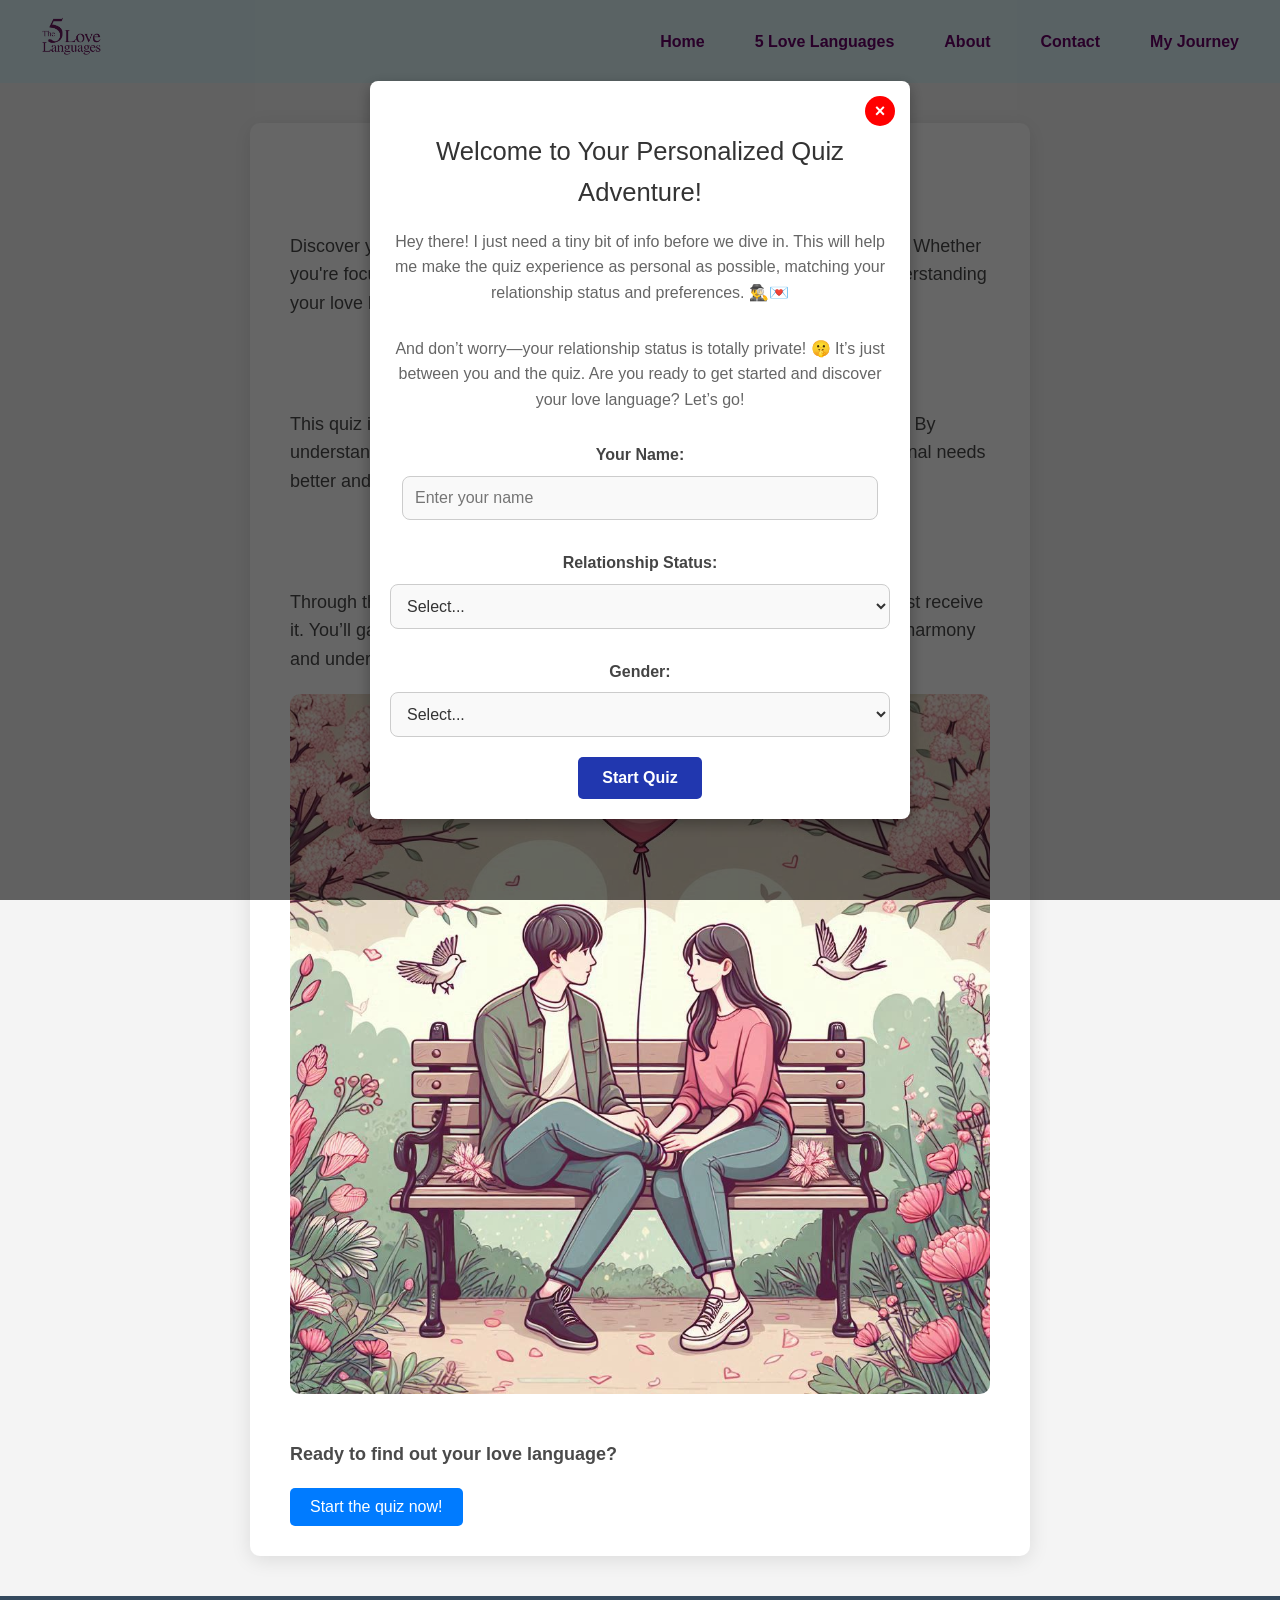
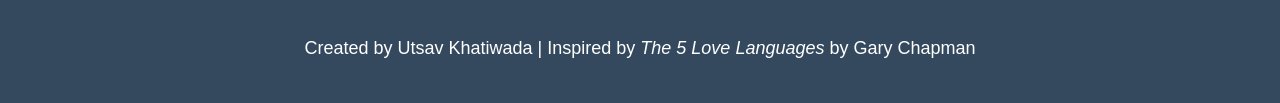
<file: index.html>
<!DOCTYPE html>
<html lang="en">
<head>
    <meta charset="UTF-8">
    <meta name="viewport" content="width=device-width, initial-scale=1.0">
    <title>Home - 5 Love Languages Quiz</title>
    <link rel="stylesheet" href="styles.css"> <!-- Common stylesheet -->
    <!-- Google tag (gtag.js) -->
    <script async src="https://www.googletagmanager.com/gtag/js?id=G-50F0VFXRYX"></script>
    <script>
      window.dataLayer = window.dataLayer || [];
      function gtag(){dataLayer.push(arguments);}
      gtag('js', new Date());

      gtag('config', 'G-50F0VFXRYX');
    </script>
</head>
<body>

    <!-- Navigation Bar -->
    <nav class="navbar">
        <div class="nav-logo">
            <a href="index.html">
                <img src="logo.png" alt="Logo" style="height: 40px; width: auto; max-width: 100%;">
            </a>
        </div>
        <div class="nav-links" id="navLinks">
            <a href="index.html">Home</a>
            <a href="love-languages.html">5 Love Languages</a>
            <a href="about.html">About</a>
            <a href="contact.html">Contact</a>
            <a href="journey.html">My Journey</a>
        </div>
        <div class="hamburger" onclick="toggleMenu()">☰</div>
    </nav>
    
    <section class="container">
        <h1>Welcome to the 5 Love Languages Quiz</h1>
        <p>Discover your primary love language to improve how you connect with others. Whether you're focusing on a romantic relationship, a friendship, or a family bond, understanding your love language can unlock deeper communication and fulfillment.</p>
    
        <h2>Why Should You Take This Quiz?</h2>
        <p>This quiz is more than just a fun activity—it’s a valuable tool for self-discovery. By understanding your love language, you’ll be able to communicate your emotional needs better and connect with others in ways that truly resonate.</p>
    
        <h2>What You’ll Learn</h2>
        <p>Through this quiz, you’ll learn how you prefer to express love and how you best receive it. You’ll gain insights into your relationships and find new ways to bring more harmony and understanding into your interactions.</p>
    
        <div class="image-placeholder">
            <img src="home page.png" alt="Love Connection">
        </div>
    
        <p><b>Ready to find out your love language?</b></p>
        
        <!-- Start Quiz Button -->
        <button class="quiz-button" onclick="openPrompt()">Start the quiz now!</button>

        <!-- Prompt Modal -->
        <div id="promptModal" class="modal">
            <div class="modal-content">
                <!-- Close Button -->
                <span class="modal-close" onclick="closeModal()">×</span>

                <h2 id="welcomeMessage">Welcome to Your Personalized Quiz Adventure!</h2>
<p>Hey there! I just need a tiny bit of info before we dive in. This will help me make the quiz experience as personal as possible, matching your relationship status and preferences. 🕵️‍♂️💌</p>
<p>And don’t worry—your relationship status is totally private! 🤫 It’s just between you and the quiz. Are you ready to get started and discover your love language? Let’s go!</p>


                <form id="userForm">
                    <label for="userName">Your Name:</label>
                    <input type="text" id="userName" placeholder="Enter your name" required>

                    <label for="relationshipStatus">Relationship Status:</label>
                    <select id="relationshipStatus" required>
                        <option value="">Select...</option>
                        <option value="single">Single</option>
                        <option value="married">Married/Committed</option>
                        <option value="separated">Separated/Divorced</option>
                    </select>

                    <label for="gender">Gender:</label>
                    <select id="gender" required>
                        <option value="">Select...</option>
                        <option value="male">Male</option>
                        <option value="female">Female</option>
                    </select>

                    <button type="button" class="modal-btn" onclick="redirectToQuiz()">Start Quiz</button>
                </form>
            </div>
        </div>
    </section>
    <footer>
        <p>Created by Utsav Khatiwada | Inspired by <i>The 5 Love Languages</i> by Gary Chapman</p>
    </footer>

    <script>
        function toggleMenu() {
    const navLinks = document.getElementById("navLinks");
    navLinks.classList.toggle("show");
        }
        
        function redirectToQuiz() {
            const userNameInput = document.getElementById("userName").value.trim();
            const relationshipStatus = document.getElementById("relationshipStatus").value;
            const gender = document.getElementById("gender").value;
        
            // Validate that all fields are filled
            if (!userNameInput || !relationshipStatus || !gender) {
                alert("Please enter your name, relationship status, and gender before starting the quiz.");
                return;
            }
        
            // Store the user's name in localStorage
            localStorage.setItem("userName", userNameInput);
        
            // Redirect based on selections
            if (relationshipStatus === "single" || relationshipStatus === "separated") {
                window.location.href = "quiz.html";
            } else if (relationshipStatus === "married" && gender === "male") {
                window.location.href = "love-language-for-him.html";
            } else if (relationshipStatus === "married" && gender === "female") {
                window.location.href = "love-language-for-her.html";
            }
        
            // Close the modal after redirection
            closeModal();
        }
        
        // Function to open the prompt modal
        function openPrompt() {
            document.getElementById('promptModal').style.display = 'flex'; // 'flex' centers the modal
        }

        // Close modal function
        function closeModal() {
            document.getElementById('promptModal').style.display = 'none';
        }
        
        // Close modal when clicking outside of it
        window.onclick = function(event) {
            const modal = document.getElementById('promptModal');
            if (event.target === modal) {
                closeModal();
            }
        };
    </script>
</body>
</html>
</file>
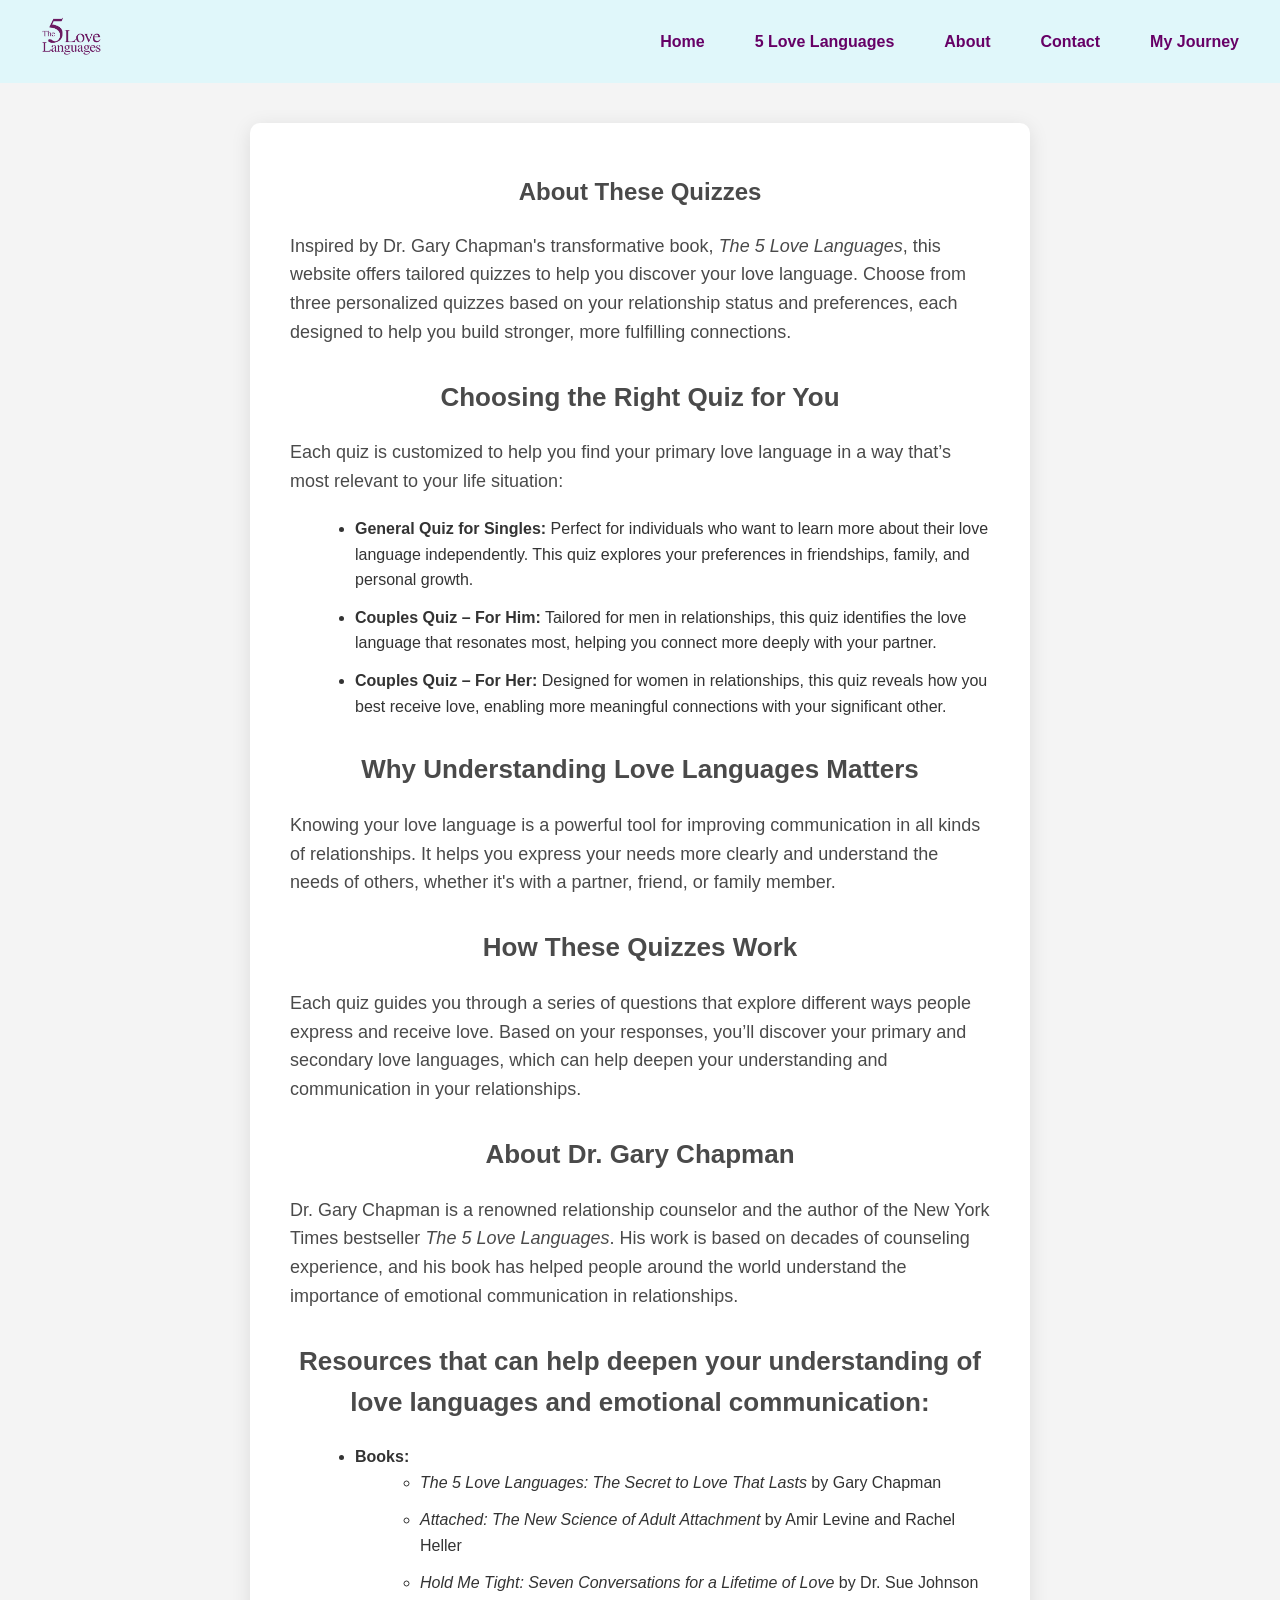
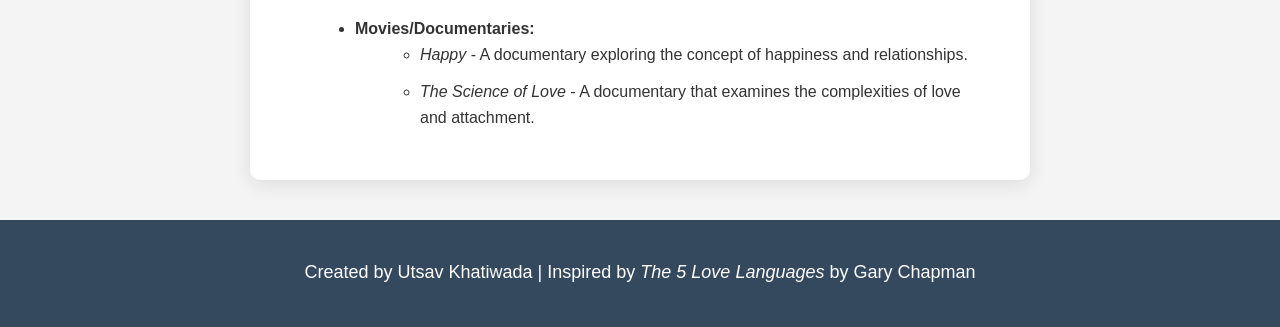
<file: about.html>
<!DOCTYPE html>
<html lang="en">
<head>
    <meta charset="UTF-8">
    <meta name="viewport" content="width=device-width, initial-scale=1.0">
    <title>About - 5 Love Languages Quiz</title>
    <link rel="stylesheet" href="styles.css"> <!-- Common stylesheet -->
    <!-- Google tag (gtag.js) -->
<script async src="https://www.googletagmanager.com/gtag/js?id=G-50F0VFXRYX"></script>
<script>
  window.dataLayer = window.dataLayer || [];
  function gtag(){dataLayer.push(arguments);}
  gtag('js', new Date());

  gtag('config', 'G-50F0VFXRYX');
</script>
</head>
<body>

    <!-- Navigation Bar -->
    <nav class="navbar">
        <div class="nav-logo">
            <a href="index.html">
                <img src="logo.png" alt="Logo" style="height: 40px; width: auto; max-width: 100%;">
            </a>
        </div>
        <div class="nav-links" id="navLinks">
            <a href="index.html">Home</a>
            <a href="love-languages.html">5 Love Languages</a>
            <a href="about.html">About</a>
            <a href="contact.html">Contact</a>
            <a href="journey.html">My Journey</a>
        </div>
        <div class="hamburger" onclick="toggleMenu()">☰</div>
    </nav>
    

    <section class="container">
        <h1>About These Quizzes</h1>
        <p>Inspired by Dr. Gary Chapman's transformative book, <i>The 5 Love Languages</i>, this website offers tailored quizzes to help you discover your love language. Choose from three personalized quizzes based on your relationship status and preferences, each designed to help you build stronger, more fulfilling connections.</p>
    
        <h2>Choosing the Right Quiz for You</h2>
        <p>Each quiz is customized to help you find your primary love language in a way that’s most relevant to your life situation:</p>
        <ul>
            <li><strong>General Quiz for Singles:</strong> Perfect for individuals who want to learn more about their love language independently. This quiz explores your preferences in friendships, family, and personal growth.</li>
            <li><strong>Couples Quiz – For Him:</strong> Tailored for men in relationships, this quiz identifies the love language that resonates most, helping you connect more deeply with your partner.</li>
            <li><strong>Couples Quiz – For Her:</strong> Designed for women in relationships, this quiz reveals how you best receive love, enabling more meaningful connections with your significant other.</li>
        </ul>
    
        <h2>Why Understanding Love Languages Matters</h2>
        <p>Knowing your love language is a powerful tool for improving communication in all kinds of relationships. It helps you express your needs more clearly and understand the needs of others, whether it's with a partner, friend, or family member.</p>
    
        <h2>How These Quizzes Work</h2>
        <p>Each quiz guides you through a series of questions that explore different ways people express and receive love. Based on your responses, you’ll discover your primary and secondary love languages, which can help deepen your understanding and communication in your relationships.</p>
    
        <h2>About Dr. Gary Chapman</h2>
        <p>Dr. Gary Chapman is a renowned relationship counselor and the author of the New York Times bestseller <i>The 5 Love Languages</i>. His work is based on decades of counseling experience, and his book has helped people around the world understand the importance of emotional communication in relationships.</p>

        <h2>Resources that can help deepen your understanding of love languages and emotional communication:</h2>
        <ul>
            <li><strong>Books:</strong> 
                <ul>
                    <li><i>The 5 Love Languages: The Secret to Love That Lasts</i> by Gary Chapman</li>
                    <li><i>Attached: The New Science of Adult Attachment</i> by Amir Levine and Rachel Heller</li>
                    <li><i>Hold Me Tight: Seven Conversations for a Lifetime of Love</i> by Dr. Sue Johnson</li>
                </ul>
            </li>
            <li><strong>Movies/Documentaries:</strong> 
                <ul>
                    <li><i>Happy</i> - A documentary exploring the concept of happiness and relationships.</li>
                    <li><i>The Science of Love</i> - A documentary that examines the complexities of love and attachment.</li>
                </ul>
            </li>
        </ul>
    </section>

    <footer>
        <p>Created by Utsav Khatiwada | Inspired by <i>The 5 Love Languages</i> by Gary Chapman</p>
    </footer>

    <script>
        // Function to toggle the navigation menu
        function toggleMenu() {
            const navLinks = document.getElementById("navLinks");
            navLinks.classList.toggle("show");
        }
    </script>

</body>
</html>
</file>
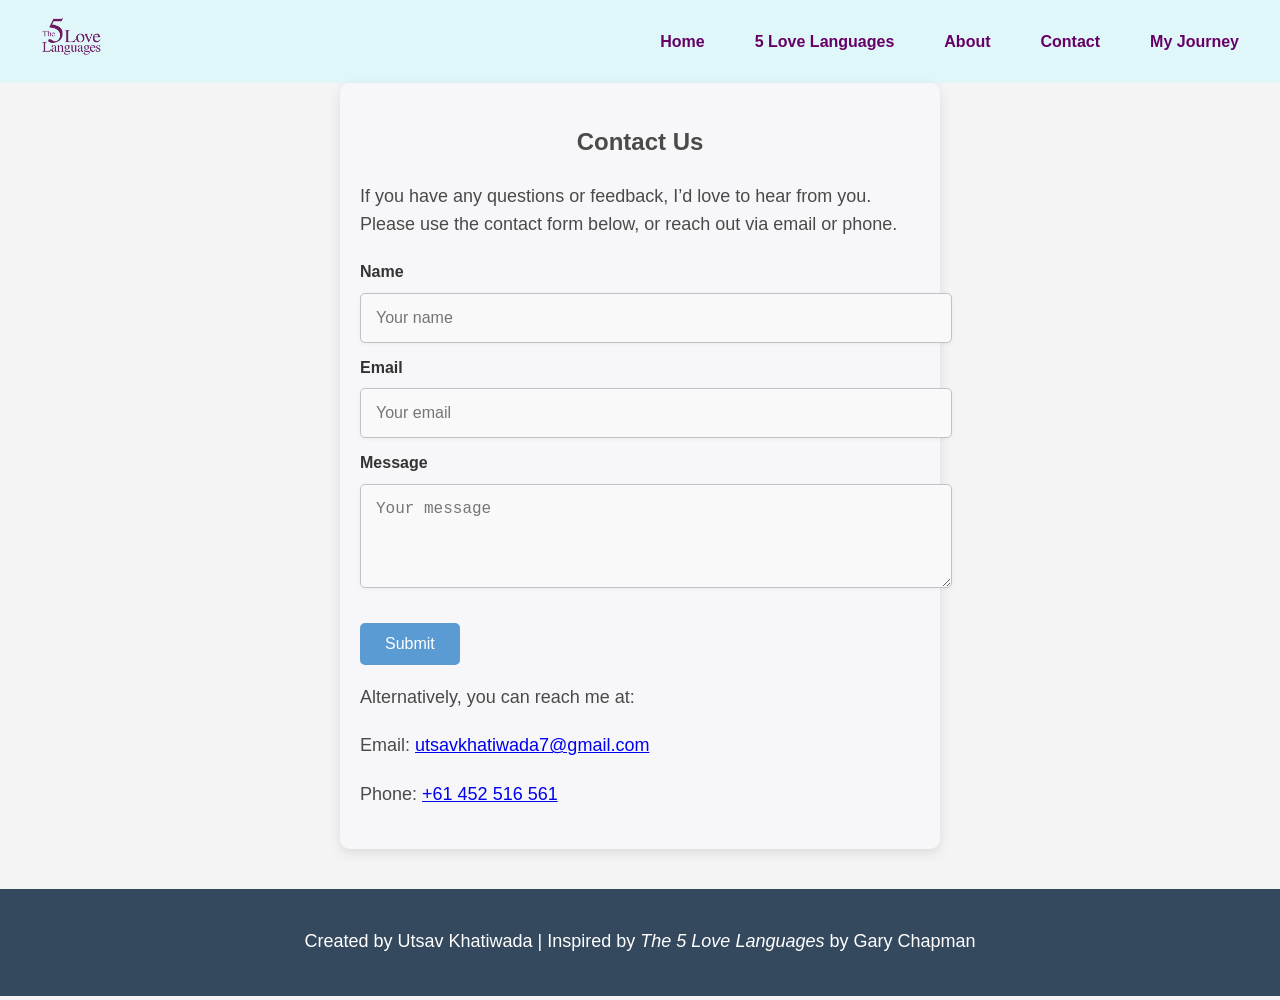
<file: contact.html>
<!DOCTYPE html>
<html lang="en">
<head>
    <meta charset="UTF-8">
    <meta name="viewport" content="width=device-width, initial-scale=1.0">
    <title>Contact - 5 Love Languages Quiz</title>
    <link rel="stylesheet" href="styles.css"> <!-- Common stylesheet -->
    <!-- Google tag (gtag.js) -->
<script async src="https://www.googletagmanager.com/gtag/js?id=G-50F0VFXRYX"></script>
<script>
  window.dataLayer = window.dataLayer || [];
  function gtag(){dataLayer.push(arguments);}
  gtag('js', new Date());

  gtag('config', 'G-50F0VFXRYX');
</script>
</head>
<body>

    <!-- Navigation Bar -->
    <nav class="navbar">
        <div class="nav-logo">
            <a href="index.html">
                <img src="logo.png" alt="Logo" style="height: 40px; width: auto; max-width: 100%;">
            </a>
        </div>
        <div class="nav-links" id="navLinks">
            <a href="index.html">Home</a>
            <a href="love-languages.html">5 Love Languages</a>
            <a href="about.html">About</a>
            <a href="contact.html">Contact</a>
            <a href="journey.html">My Journey</a>
        </div>
        <div class="hamburger" onclick="toggleMenu()">☰</div>
    </nav>
    

    <section class="container contact-form-container">
        <h1>Contact Us</h1>
        <p>If you have any questions or feedback, I’d love to hear from you. Please use the contact form below, or reach out via email or phone.</p>
    
        <form action="https://formspree.io/f/mwpkkrvk" method="POST" class="contact-form">
            <label for="name">Name</label>
            <input type="text" id="name" name="name" required placeholder="Your name" class="form-input">
    
            <label for="email">Email</label>
            <input type="email" id="email" name="email" required placeholder="Your email" class="form-input">
    
            <label for="message">Message</label>
            <textarea id="message" name="message" rows="4" required placeholder="Your message" class="form-textarea"></textarea>
    
            <button class="btn submit-btn" type="submit">Submit</button>
        </form>
    
        <p>Alternatively, you can reach me at:</p>
        <p>Email: <a href="mailto:utsavkhatiwada7@gmail.com">utsavkhatiwada7@gmail.com</a></p>
        <p>Phone: <a href="tel:+61452516561">+61 452 516 561</a></p>
    </section>
    
    

    <footer>
        <p>Created by Utsav Khatiwada | Inspired by <i>The 5 Love Languages</i> by Gary Chapman</p>
    </footer>

    <script>
        // Function to toggle the navigation menu
        function toggleMenu() {
            const navLinks = document.getElementById("navLinks");
            navLinks.classList.toggle("show");
        }
    </script>

</body>
</html>
</file>
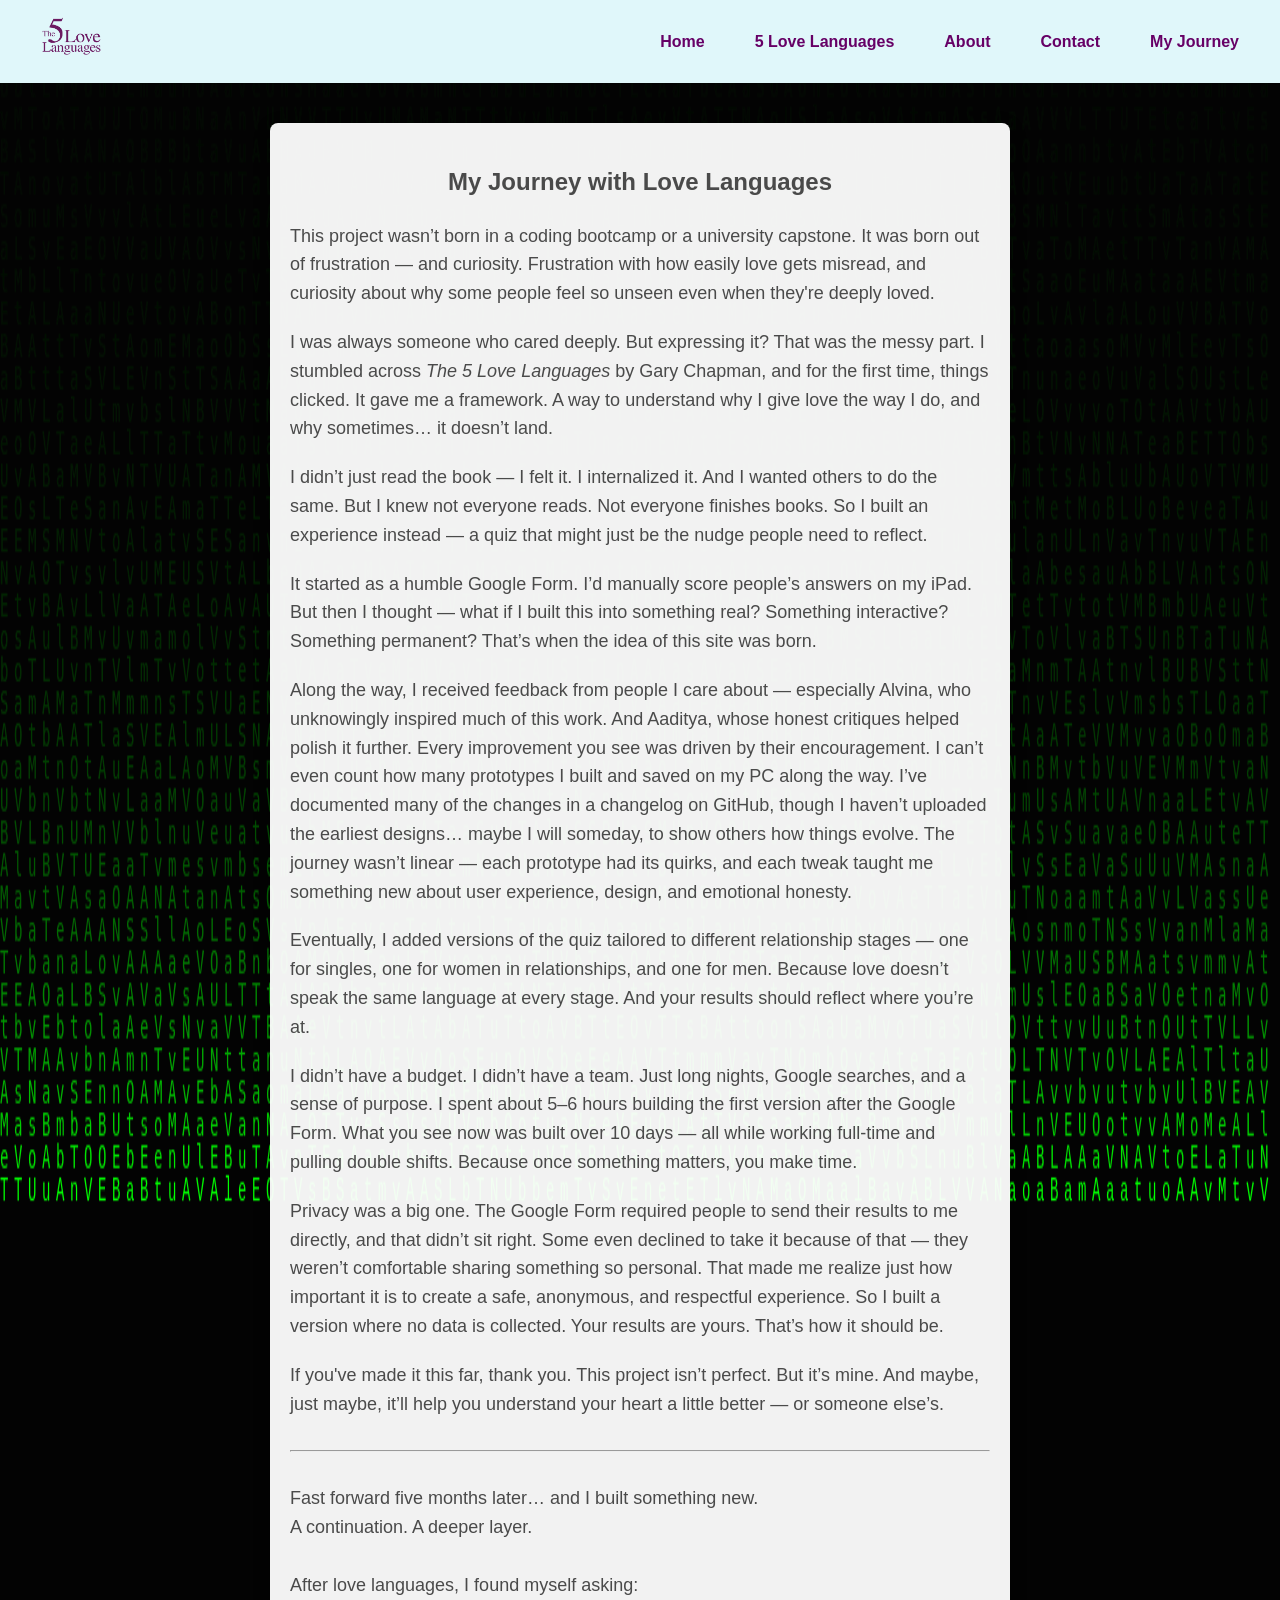
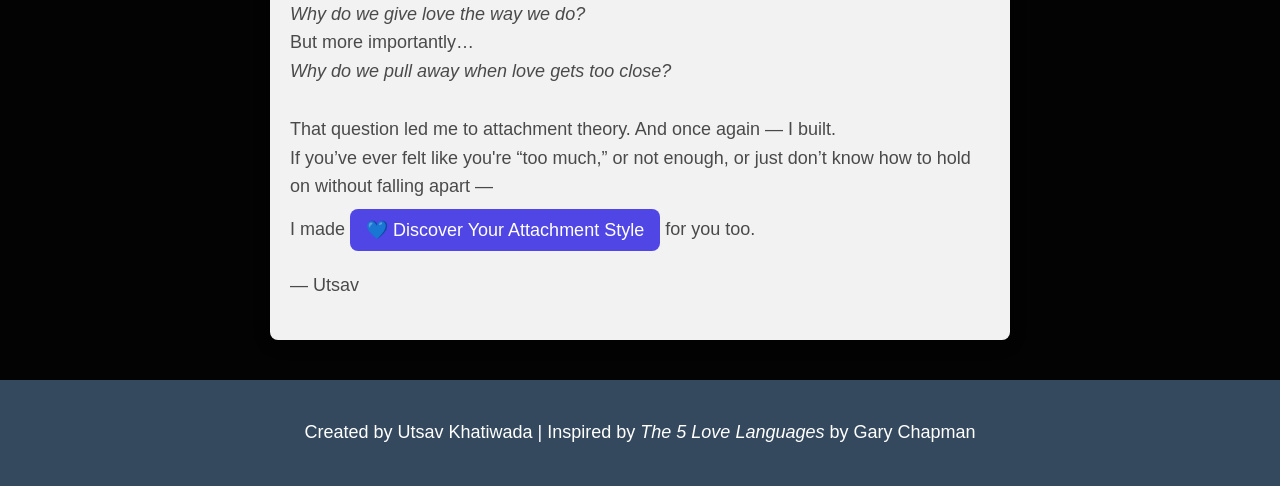
<file: journey.html>
<!DOCTYPE html>
<html lang="en">
<head>
  <meta charset="UTF-8" />
  <meta name="viewport" content="width=device-width, initial-scale=1.0" />
  <title>My Journey with Love Languages</title>
  <link rel="stylesheet" href="styles.css" />
  <style>
    body {
      margin: 0;
      position: relative;
    }
    canvas {
      position: absolute;
      top: 0;
      left: 0;
      width: 100%;
      height: 100%;
      z-index: -1;
    }
    .container {
      position: relative;
      z-index: 1;
      padding: 20px;
      background: rgba(255, 255, 255, 0.95);
      border-radius: 8px;
      min-height: 100vh;
    }
    .cta-button-inline {
      display: inline-block;
      background-color: #4f46e5;
      color: #fff;
      padding: 0.4rem 1rem;
      border-radius: 0.5rem;
      text-decoration: none;
      margin-top: 0.5rem;
      transition: background-color 0.2s ease, transform 0.2s ease;
    }
    .cta-button-inline:hover {
      background-color: #3730a3;
      transform: translateY(-2px);
    }
  </style>
</head>
<body>
  <canvas id="matrixCanvas"></canvas>

  <nav class="navbar">
    <div class="nav-logo">
      <a href="index.html">
        <img src="logo.png" alt="Logo" style="height: 40px; width: auto; max-width: 100%;" />
      </a>
    </div>
    <div class="nav-links" id="navLinks">
      <a href="index.html">Home</a>
      <a href="love-languages.html">5 Love Languages</a>
      <a href="about.html">About</a>
      <a href="contact.html">Contact</a>
      <a href="journey.html">My Journey</a>
    </div>
    <div class="hamburger" onclick="toggleMenu()">☰</div>
  </nav>

  <section class="container">
    <h1>My Journey with Love Languages</h1>

    <p>
      This project wasn’t born in a coding bootcamp or a university capstone. It was born out of frustration — and curiosity. Frustration with how easily love gets misread, and curiosity about why some people feel so unseen even when they're deeply loved.
    </p>

    <p>
      I was always someone who cared deeply. But expressing it? That was the messy part. I stumbled across <i>The 5 Love Languages</i> by Gary Chapman, and for the first time, things clicked. It gave me a framework. A way to understand why I give love the way I do, and why sometimes… it doesn’t land.
    </p>

    <p>
      I didn’t just read the book — I felt it. I internalized it. And I wanted others to do the same. But I knew not everyone reads. Not everyone finishes books. So I built an experience instead — a quiz that might just be the nudge people need to reflect.
    </p>

    <p>
      It started as a humble Google Form. I’d manually score people’s answers on my iPad. But then I thought — what if I built this into something real? Something interactive? Something permanent? That’s when the idea of this site was born.
    </p>

    <p>
      Along the way, I received feedback from people I care about — especially Alvina, who unknowingly inspired much of this work. And Aaditya, whose honest critiques helped polish it further. Every improvement you see was driven by their encouragement. I can’t even count how many prototypes I built and saved on my PC along the way. I’ve documented many of the changes in a changelog on GitHub, though I haven’t uploaded the earliest designs… maybe I will someday, to show others how things evolve. The journey wasn’t linear — each prototype had its quirks, and each tweak taught me something new about user experience, design, and emotional honesty.
    </p>

    <p>
      Eventually, I added versions of the quiz tailored to different relationship stages — one for singles, one for women in relationships, and one for men. Because love doesn’t speak the same language at every stage. And your results should reflect where you’re at.
    </p>

    <p>
      I didn’t have a budget. I didn’t have a team. Just long nights, Google searches, and a sense of purpose. I spent about 5–6 hours building the first version after the Google Form. What you see now was built over 10 days — all while working full-time and pulling double shifts. Because once something matters, you make time.
    </p>

    <p>
      Privacy was a big one. The Google Form required people to send their results to me directly, and that didn’t sit right. Some even declined to take it because of that — they weren’t comfortable sharing something so personal. That made me realize just how important it is to create a safe, anonymous, and respectful experience. So I built a version where no data is collected. Your results are yours. That’s how it should be.
    </p>

    <p>
      If you've made it this far, thank you. This project isn’t perfect. But it’s mine. And maybe, just maybe, it’ll help you understand your heart a little better — or someone else’s.
    </p>

    <hr style="margin: 2rem 0;" />
    <p>
      Fast forward five months later… and I built something new.<br>
      A continuation. A deeper layer.<br><br>
      After love languages, I found myself asking:<br>
      <em>Why do we give love the way we do?</em><br>
      But more importantly…<br>
      <em>Why do we pull away when love gets too close?</em><br><br>
      That question led me to attachment theory. And once again — I built.<br>
      If you’ve ever felt like you're “too much,” or not enough, or just don’t know how to hold on without falling apart —<br>
      I made <a href="https://utsavkth.github.io/Discover-Your-Attachment-Style/" class="cta-button-inline" target="_blank">💙 Discover Your Attachment Style</a> for you too.
    </p>

    <p class="signature">— Utsav</p>
  </section>

  <footer>
    <p>Created by Utsav Khatiwada | Inspired by <i>The 5 Love Languages</i> by Gary Chapman</p>
  </footer>

  <script>
    function toggleMenu() {
      const navLinks = document.getElementById("navLinks");
      navLinks.classList.toggle("show");
    }

    const canvas = document.getElementById("matrixCanvas");
    const ctx = canvas.getContext("2d");
    canvas.width = window.innerWidth;
    canvas.height = window.innerHeight;

    const characters = 'LOVEloveBATMANbatmanUTSAVutsav';
    const fontSize = 14;
    const columns = canvas.width / fontSize;
    const drops = Array(Math.floor(columns)).fill(1);

    function drawMatrix() {
      ctx.fillStyle = 'rgba(0, 0, 0, 0.1)';
      ctx.fillRect(0, 0, canvas.width, canvas.height);
      ctx.fillStyle = '#0F0';
      ctx.font = fontSize + 'px monospace';
      for (let i = 0; i < drops.length; i++) {
        const text = characters.charAt(Math.floor(Math.random() * characters.length));
        ctx.fillText(text, i * fontSize, drops[i] * fontSize);
        if (drops[i] * fontSize > canvas.height && Math.random() > 0.975) {
          drops[i] = 0;
        }
        drops[i]++;
      }
    }

    setInterval(drawMatrix, 33);
  </script>
</body>
</html>
</file>
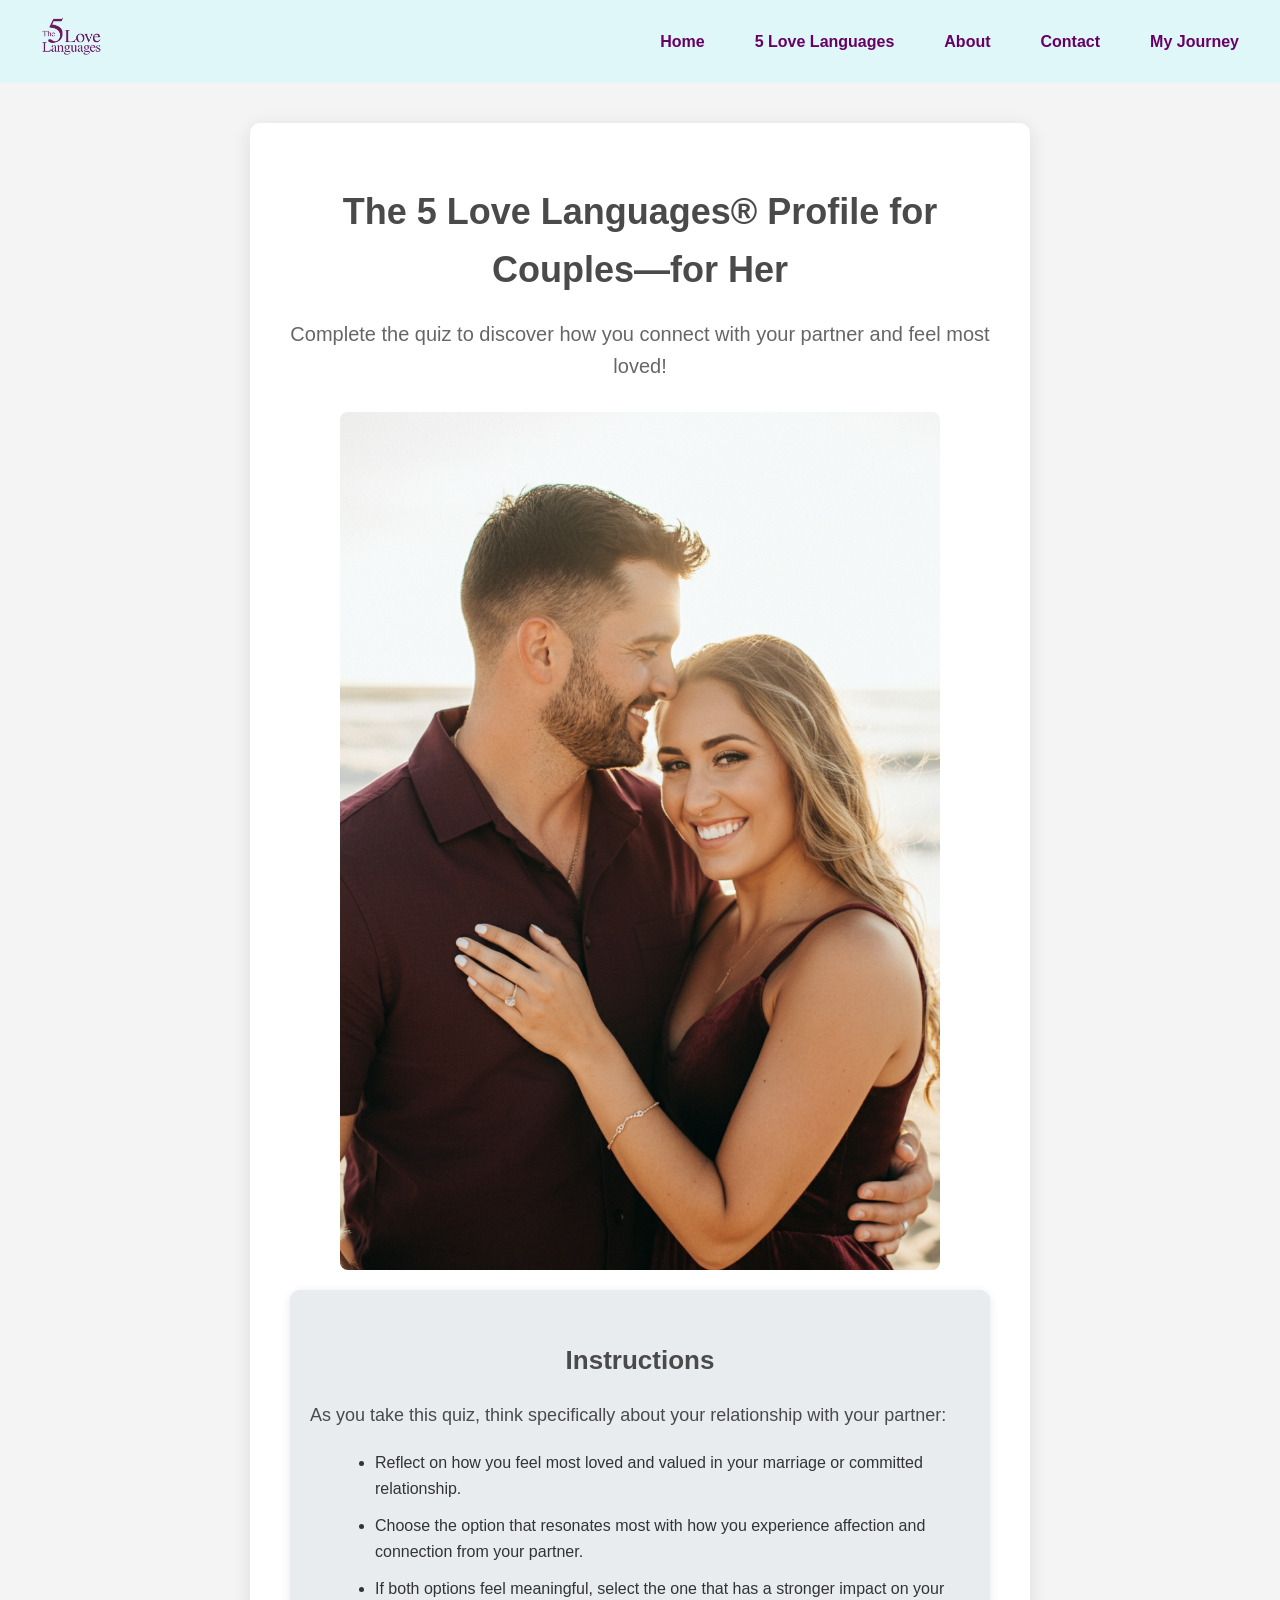
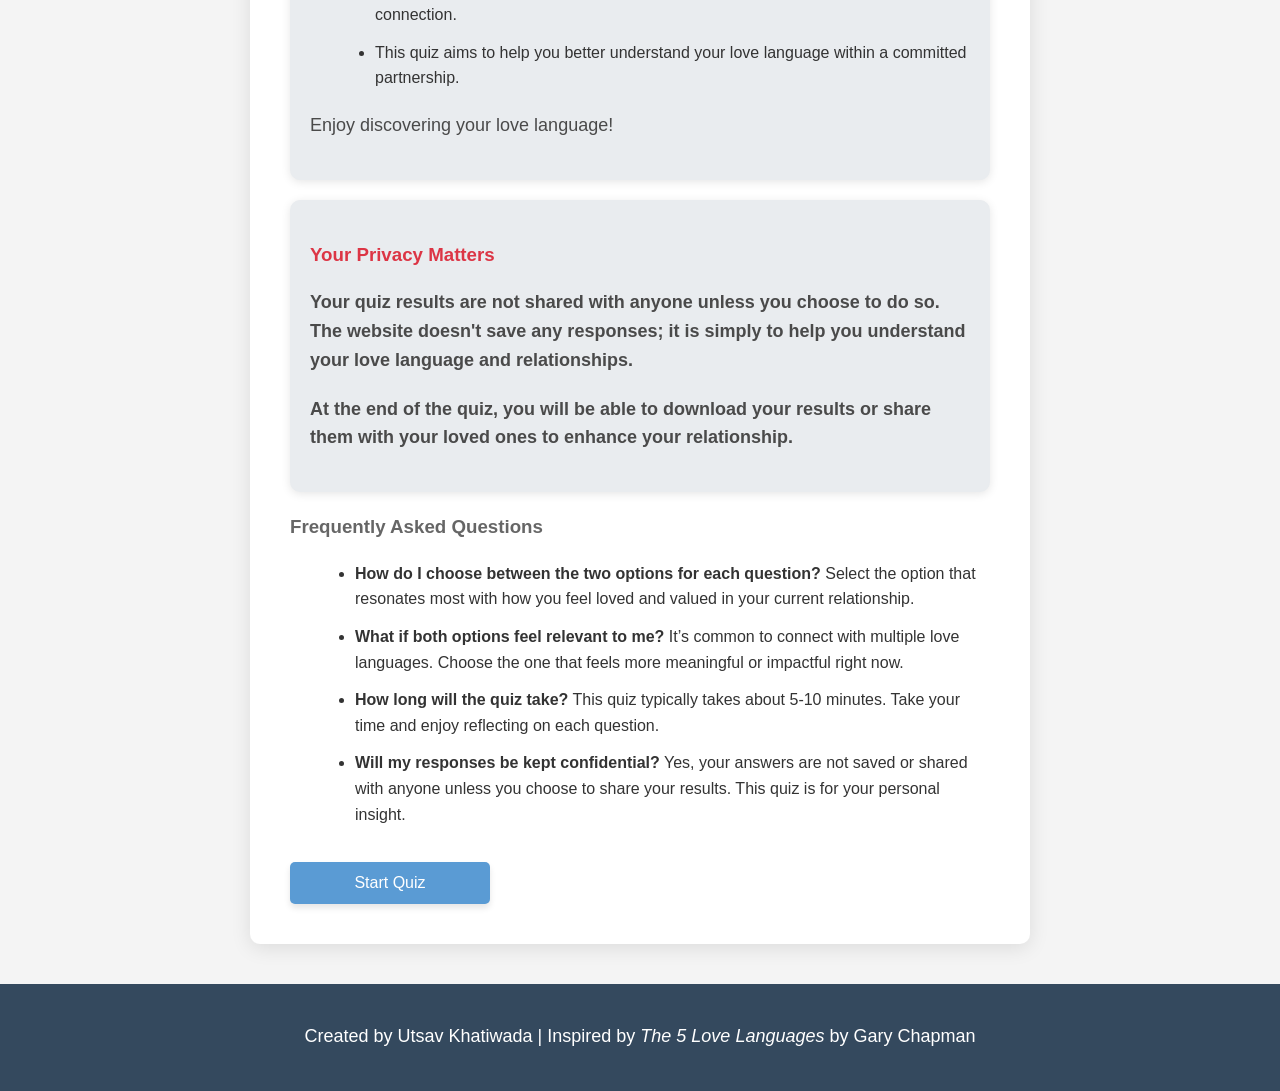
<file: love-language-for-her.html>
<!DOCTYPE html>
<html lang="en">
<head>
    <meta charset="UTF-8">
    <meta name="viewport" content="width=device-width, initial-scale=1.0">
    <title>Quiz - 5 Love Languages Quiz</title>
    <link rel="stylesheet" href="her-styles.css"> 
    <link rel="stylesheet" href="styles.css"><!-- Common stylesheet --><!-- Common stylesheet -->
    <!-- Google tag (gtag.js) -->
<script async src="https://www.googletagmanager.com/gtag/js?id=G-50F0VFXRYX"></script>
<script>
  window.dataLayer = window.dataLayer || [];
  function gtag(){dataLayer.push(arguments);}
  gtag('js', new Date());

  gtag('config', 'G-50F0VFXRYX');
</script>
</head>
<body>

    <!-- Navigation Bar -->
    <nav class="navbar">
        <div class="nav-logo">
            <a href="index.html">
                <img src="logo.png" alt="Logo" style="height: 40px; width: auto; max-width: 100%;">
            </a>
        </div>
        <div class="nav-links" id="navLinks">
            <a href="index.html">Home</a>
            <a href="love-languages.html">5 Love Languages</a>
            <a href="about.html">About</a>
            <a href="contact.html">Contact</a>
            <a href="journey.html">My Journey</a>
        </div>
        <div class="hamburger" onclick="toggleMenu()">☰</div>
    </nav>
    

    <section class="container">
        <h1 class="quiz-title">The 5 Love Languages® Profile for Couples—for Her</h1>
        <p class="quiz-subtitle">Complete the quiz to discover how you connect with your partner and feel most loved!</p>
        <img src="her-quiz-intro-image.png" alt="Couples connecting" class="quiz-banner" />
        <!-- Quiz Instructions --> 
        <section class="quiz-instructions">
            <h2>Instructions</h2>
            <p>As you take this quiz, think specifically about your relationship with your partner:</p>
            <ul>
                <li>Reflect on how you feel most loved and valued in your marriage or committed relationship.</li>
            <li>Choose the option that resonates most with how you experience affection and connection from your partner.</li>
            <li>If both options feel meaningful, select the one that has a stronger impact on your connection.</li>
            <li>This quiz aims to help you better understand your love language within a committed partnership.</li>
            </ul>
            <p> Enjoy discovering your love language!</p>
        </section>

        <!-- Reminder About Results -->
        <section class="reminder">
            <h3>Your Privacy Matters</h3>
            <p>Your quiz results are not shared with anyone unless you choose to do so. The website doesn't save any responses; it is simply to help you understand your love language and relationships.</p>
            <p>At the end of the quiz, you will be able to download your results or share them with your loved ones to enhance your relationship.</p>
        </section>

        <!-- Frequently Asked Questions -->
        <div id="faqSection">
            <h3>Frequently Asked Questions</h3>
        <ul>
            <li><b>How do I choose between the two options for each question?</b> 
                Select the option that resonates most with how you feel loved and valued in your current relationship.</li>
            <li><b>What if both options feel relevant to me?</b> 
                It’s common to connect with multiple love languages. Choose the one that feels more meaningful or impactful right now.</li>
            <li><b>How long will the quiz take?</b> 
                This quiz typically takes about 5-10 minutes. Take your time and enjoy reflecting on each question.</li>
            <li><b>Will my responses be kept confidential?</b> 
                Yes, your answers are not saved or shared with anyone unless you choose to share your results. This quiz is for your personal insight.</li>
        </ul>
        </div>
        

        <!-- Start Quiz Button -->
        <button class="btn" id="startQuizBtn" onclick="startQuiz()">Start Quiz</button>

        <!-- Progress Bar -->
        <div class="progress-container" style="display: none;">
            <div id="progressBar" class="progress-bar"></div>
        </div>
        
        
        <!-- Quiz Questions -->

       <!-- Quiz Questions Section (Initially hidden) -->
        <div id="quizQuestions" style="display: none;">
            <!-- Quiz Questions -->
            <div class="question-page" id="question1" style="display: none;">
                <div class="question">
                    <label><b>1. Select the statement that best describes you.</b></label><br>
                    <label><input type="radio" name="q1" value="Words of Affirmation" onclick="optionSelected(1)"> It feels special to me when I receive an unexpected note or message from my loved one.</label><br>
                    <label><input type="radio" name="q1" value="Physical Touch" onclick="optionSelected(1)"> I enjoy it when he gives me a warm hug.</label>
                </div>
                <button class="btn" onclick="previousQuestion(0)" style="display:none;">Back</button>
                <button class="btn" id="nextBtn1" onclick="nextQuestion(2)" style="background-color: #A9A9A9; color: white;" disabled>Next</button>
            </div>
            
            <div class="question-page" id="question2" style="display: none;">
                <div class="question">
                    <label><b>2. Select the statement that best describes you.</b></label><br>
                    <label><input type="radio" name="q2" value="Quality Time" onclick="optionSelected(2)"> Spending uninterrupted time alone with him means a lot to me.</label><br>
                    <label><input type="radio" name="q2" value="Acts of Service" onclick="optionSelected(2)"> I appreciate it when he helps me out with practical tasks.</label>
                </div>
                <button class="btn" onclick="previousQuestion(1)">Back</button>
                <button class="btn" id="nextBtn2" onclick="nextQuestion(3)" style="background-color: #A9A9A9; color: white;" disabled>Next</button>
            </div>
            
            <div class="question-page" id="question3" style="display: none;">
                <div class="question">
                    <label><b>3. Select the statement that best describes you.</b></label><br>
                    <label><input type="radio" name="q3" value="Receiving Gifts" onclick="optionSelected(3)"> I feel loved when he surprises me with a small gift that represents our bond.</label><br>
                    <label><input type="radio" name="q3" value="Quality Time" onclick="optionSelected(3)"> I value quiet, uninterrupted time together with him.</label>
                </div>
                <button class="btn" onclick="previousQuestion(2)">Back</button>
                <button class="btn" id="nextBtn3" onclick="nextQuestion(4)" style="background-color: #A9A9A9; color: white;" disabled>Next</button>
            </div>
            
            <div class="question-page" id="question4" style="display: none;">
                <div class="question">
                    <label><b>4. Select the statement that best describes you.</b></label><br>
                    <label><input type="radio" name="q4" value="Acts of Service" onclick="optionSelected(4)"> I feel cared for when he does something unexpected, like refilling my gas or handling the laundry.</label><br>
                    <label><input type="radio" name="q4" value="Physical Touch" onclick="optionSelected(4)"> Physical closeness, like a gentle touch, makes me feel connected to him.</label>
                </div>
                <button class="btn" onclick="previousQuestion(3)">Back</button>
                <button class="btn" id="nextBtn4" onclick="nextQuestion(5)" style="background-color: #A9A9A9; color: white;" disabled>Next</button>
            </div>
            
            <div class="question-page" id="question5" style="display: none;">
                <div class="question">
                    <label><b>5. Select the statement that best describes you.</b></label><br>
                    <label><input type="radio" name="q5" value="Physical Touch" onclick="optionSelected(5)"> It’s meaningful when he places his arm around me in public.</label><br>
                    <label><input type="radio" name="q5" value="Receiving Gifts" onclick="optionSelected(5)"> I feel special when he surprises me with a thoughtful gift.</label>
                </div>
                <button class="btn" onclick="previousQuestion(4)">Back</button>
                <button class="btn" id="nextBtn5" onclick="nextQuestion(6)" style="background-color: #A9A9A9; color: white;" disabled>Next</button>
            </div>
            
            <div class="question-page" id="question6" style="display: none;">
                <div class="question">
                    <label><b>6. Select the statement that best describes you.</b></label><br>
                    <label><input type="radio" name="q6" value="Quality Time" onclick="optionSelected(6)"> I’m content just being around him, even if we're simply sitting together.</label><br>
                    <label><input type="radio" name="q6" value="Physical Touch" onclick="optionSelected(6)"> Holding hands brings me a sense of comfort and connection.</label>
                </div>
                <button class="btn" onclick="previousQuestion(5)">Back</button>
                <button class="btn" id="nextBtn6" onclick="nextQuestion(7)" style="background-color: #A9A9A9; color: white;" disabled>Next</button>
            </div>
            
            <div class="question-page" id="question7" style="display: none;">
                <div class="question">
                    <label><b>7. Select the statement that best describes you.</b></label><br>
                    <label><input type="radio" name="q7" value="Receiving Gifts" onclick="optionSelected(7)"> I feel appreciated when he surprises me with a gift.</label><br>
                    <label><input type="radio" name="q7" value="Words of Affirmation" onclick="optionSelected(7)"> Hearing him say "I love you" fills me with joy.</label>
                </div>
                <button class="btn" onclick="previousQuestion(6)">Back</button>
                <button class="btn" id="nextBtn7" onclick="nextQuestion(8)" style="background-color: #A9A9A9; color: white;" disabled>Next</button>
            </div>
            
            <div class="question-page" id="question8" style="display: none;">
                <div class="question">
                    <label><b>8. Select the statement that best describes you.</b></label><br>
                    <label><input type="radio" name="q8" value="Physical Touch" onclick="optionSelected(8)"> Sitting close to him makes me feel loved.</label><br>
                    <label><input type="radio" name="q8" value="Words of Affirmation" onclick="optionSelected(8)"> I feel uplifted when he compliments me without any specific reason.</label>
                </div>
                <button class="btn" onclick="previousQuestion(7)">Back</button>
                <button class="btn" id="nextBtn8" onclick="nextQuestion(9)" style="background-color: #A9A9A9; color: white;" disabled>Next</button>
            </div>
            
            <div class="question-page" id="question9" style="display: none;">
                <div class="question">
                    <label><b>9. Select the statement that best describes you.</b></label><br>
                    <label><input type="radio" name="q9" value="Quality Time" onclick="optionSelected(9)"> Casual hangouts or relaxed time spent with him mean a lot to me.</label><br>
                    <label><input type="radio" name="q9" value="Receiving Gifts" onclick="optionSelected(9)"> Little gifts from him feel like treasures.</label>
                </div>
                <button class="btn" onclick="previousQuestion(8)">Back</button>
                <button class="btn" id="nextBtn9" onclick="nextQuestion(10)" style="background-color: #A9A9A9; color: white;" disabled>Next</button>
            </div>
            
            <div class="question-page" id="question10" style="display: none;">
                <div class="question">
                    <label><b>10. Select the statement that best describes you.</b></label><br>
                    <label><input type="radio" name="q10" value="Words of Affirmation" onclick="optionSelected(10)"> It makes my day when he says, “I’m proud of you.”</label><br>
                    <label><input type="radio" name="q10" value="Acts of Service" onclick="optionSelected(10)"> I feel supported when he helps me complete a task.</label>
                </div>
                <button class="btn" onclick="previousQuestion(9)">Back</button>
                <button class="btn" id="nextBtn10" onclick="nextQuestion(11)" style="background-color: #A9A9A9; color: white;" disabled>Next</button>
            </div>
            
            <div class="question-page" id="question11" style="display: none;">
                <div class="question">
                    <label><b>11. Select the statement that best describes you.</b></label><br>
                    <label><input type="radio" name="q11" value="Quality Time" onclick="optionSelected(11)"> Doing things together with him brings me happiness.</label><br>
                    <label><input type="radio" name="q11" value="Words of Affirmation" onclick="optionSelected(11)"> Hearing encouraging words from him strengthens me.</label>
                </div>
                <button class="btn" onclick="previousQuestion(10)">Back</button>
                <button class="btn" id="nextBtn11" onclick="nextQuestion(12)" style="background-color: #A9A9A9; color: white;" disabled>Next</button>
            </div>
            
            <div class="question-page" id="question12" style="display: none;">
                <div class="question">
                    <label><b>12. Select the statement that best describes you.</b></label><br>
                    <label><input type="radio" name="q12" value="Acts of Service" onclick="optionSelected(12)"> When he does things for me rather than just talking about them, I feel loved.</label><br>
                    <label><input type="radio" name="q12" value="Physical Touch" onclick="optionSelected(12)"> A hug from him gives me a sense of closeness.</label>
                </div>
                <button class="btn" onclick="previousQuestion(11)">Back</button>
                <button class="btn" id="nextBtn12" onclick="nextQuestion(13)" style="background-color: #A9A9A9; color: white;" disabled>Next</button>
            </div>
            
            <div class="question-page" id="question13" style="display: none;">
                <div class="question">
                    <label><b>13. Select the statement that best describes you.</b></label><br>
                    <label><input type="radio" name="q13" value="Words of Affirmation" onclick="optionSelected(13)"> I feel appreciated when he praises me.</label><br>
                    <label><input type="radio" name="q13" value="Receiving Gifts" onclick="optionSelected(13)"> Receiving a gift that shows he was thinking about me means a lot.</label>
                </div>
                <button class="btn" onclick="previousQuestion(12)">Back</button>
                <button class="btn" id="nextBtn13" onclick="nextQuestion(14)" style="background-color: #A9A9A9; color: white;" disabled>Next</button>
            </div>
            
            <div class="question-page" id="question14" style="display: none;">
                <div class="question">
                    <label><b>14. Select the statement that best describes you.</b></label><br>
                    <label><input type="radio" name="q14" value="Quality Time" onclick="optionSelected(14)"> Being in his presence, even without specific plans, makes me feel fulfilled.</label><br>
                    <label><input type="radio" name="q14" value="Physical Touch" onclick="optionSelected(14)"> A back rub or massage from him is comforting.</label>
                </div>
                <button class="btn" onclick="previousQuestion(13)">Back</button>
                <button class="btn" id="nextBtn14" onclick="nextQuestion(15)" style="background-color: #A9A9A9; color: white;" disabled>Next</button>
            </div>
            
            <div class="question-page" id="question15" style="display: none;">
                <div class="question">
                    <label><b>15. Select the statement that best describes you.</b></label><br>
                    <label><input type="radio" name="q15" value="Words of Affirmation" onclick="optionSelected(15)"> When he reacts with pride about my accomplishments, it motivates me.</label><br>
                    <label><input type="radio" name="q15" value="Acts of Service" onclick="optionSelected(15)"> I feel valued when he does something he wouldn’t normally do, just for me.</label>
                </div>
                <button class="btn" onclick="previousQuestion(14)">Back</button>
                <button class="btn" id="nextBtn15" onclick="nextQuestion(16)" style="background-color: #A9A9A9; color: white;" disabled>Next</button>
            </div>
            
            <div class="question-page" id="question16" style="display: none;">
                <div class="question">
                    <label><b>16. Select the statement that best describes you.</b></label><br>
                    <label><input type="radio" name="q16" value="Physical Touch" onclick="optionSelected(16)"> I love it when he and I share frequent kisses.</label><br>
                    <label><input type="radio" name="q16" value="Quality Time" onclick="optionSelected(16)"> It means a lot when he takes interest in things I care about.</label>
                </div>
                <button class="btn" onclick="previousQuestion(15)">Back</button>
                <button class="btn" id="nextBtn16" onclick="nextQuestion(17)" style="background-color: #A9A9A9; color: white;" disabled>Next</button>
            </div>
            
            <div class="question-page" id="question17" style="display: none;">
                <div class="question">
                    <label><b>17. Select the statement that best describes you.</b></label><br>
                    <label><input type="radio" name="q17" value="Acts of Service" onclick="optionSelected(17)"> Working on special projects together makes me feel connected to him.</label><br>
                    <label><input type="radio" name="q17" value="Receiving Gifts" onclick="optionSelected(17)"> I enjoy receiving a gift that adds excitement to my day.</label>
                </div>
                <button class="btn" onclick="previousQuestion(16)">Back</button>
                <button class="btn" id="nextBtn17" onclick="nextQuestion(18)" style="background-color: #A9A9A9; color: white;" disabled>Next</button>
            </div>
            
            <div class="question-page" id="question18" style="display: none;">
                <div class="question">
                    <label><b>18. Select the statement that best describes you.</b></label><br>
                    <label><input type="radio" name="q18" value="Words of Affirmation" onclick="optionSelected(18)"> I appreciate when he tells me I look nice.</label><br>
                    <label><input type="radio" name="q18" value="Quality Time" onclick="optionSelected(18)"> Having his full attention while I share my feelings means everything to me.</label>
                </div>
                <button class="btn" onclick="previousQuestion(17)">Back</button>
                <button class="btn" id="nextBtn18" onclick="nextQuestion(19)" style="background-color: #A9A9A9; color: white;" disabled>Next</button>
            </div>
            
            <div class="question-page" id="question19" style="display: none;">
                <div class="question">
                    <label><b>19. Select the statement that best describes you.</b></label><br>
                    <label><input type="radio" name="q19" value="Physical Touch" onclick="optionSelected(19)"> A gentle touch in public feels sweet and affirming.</label><br>
                    <label><input type="radio" name="q19" value="Acts of Service" onclick="optionSelected(19)"> Knowing he’s willing to help with errands makes me feel supported.</label>
                </div>
                <button class="btn" onclick="previousQuestion(18)">Back</button>
                <button class="btn" id="nextBtn19" onclick="nextQuestion(20)" style="background-color: #A9A9A9; color: white;" disabled>Next</button>
            </div>
            
            <div class="question-page" id="question20" style="display: none;">
                <div class="question">
                    <label><b>20. Select the statement that best describes you.</b></label><br>
                    <label><input type="radio" name="q20" value="Acts of Service" onclick="optionSelected(20)"> When he takes on a bit more of the shared responsibilities, it makes me feel cherished.</label><br>
                    <label><input type="radio" name="q20" value="Receiving Gifts" onclick="optionSelected(20)"> A thoughtful gift that he chose with me in mind is precious.</label>
                </div>
                <button class="btn" onclick="previousQuestion(19)">Back</button>
                <button class="btn" id="nextBtn20" onclick="nextQuestion(21)" style="background-color: #A9A9A9; color: white;" disabled>Next</button>
            </div>
            
            <div class="question-page" id="question21" style="display: none;">
                <div class="question">
                    <label><b>21. Select the statement that best describes you.</b></label><br>
                    <label><input type="radio" name="q21" value="Quality Time" onclick="optionSelected(21)"> It means a lot to me when he’s fully present without distractions.</label><br>
                    <label><input type="radio" name="q21" value="Acts of Service" onclick="optionSelected(21)"> I feel grateful when he goes the extra mile to relieve my stress.</label>
                </div>
                <button class="btn" onclick="previousQuestion(20)">Back</button>
                <button class="btn" id="nextBtn21" onclick="nextQuestion(22)" style="background-color: #A9A9A9; color: white;" disabled>Next</button>
            </div>
            
            <div class="question-page" id="question22" style="display: none;">
                <div class="question">
                    <label><b>22. Select the statement that best describes you.</b></label><br>
                    <label><input type="radio" name="q22" value="Receiving Gifts" onclick="optionSelected(22)"> I look forward to gifts he plans for special occasions.</label><br>
                    <label><input type="radio" name="q22" value="Words of Affirmation" onclick="optionSelected(22)"> Hearing, “I appreciate you” from him fills me with joy.</label>
                </div>
                <button class="btn" onclick="previousQuestion(21)">Back</button>
                <button class="btn" id="nextBtn22" onclick="nextQuestion(23)" style="background-color: #A9A9A9; color: white;" disabled>Next</button>
            </div>
            
            <div class="question-page" id="question23" style="display: none;">
                <div class="question">
                    <label><b>23. Select the statement that best describes you.</b></label><br>
                    <label><input type="radio" name="q23" value="Receiving Gifts" onclick="optionSelected(23)"> When he brings me a small gift after being away, it feels special.</label><br>
                    <label><input type="radio" name="q23" value="Acts of Service" onclick="optionSelected(23)"> I feel relieved when he handles a responsibility I’m stressed about.</label>
                </div>
                <button class="btn" onclick="previousQuestion(22)">Back</button>
                <button class="btn" id="nextBtn23" onclick="nextQuestion(24)" style="background-color: #A9A9A9; color: white;" disabled>Next</button>
            </div>
            
            <div class="question-page" id="question24" style="display: none;">
                <div class="question">
                    <label><b>24. Select the statement that best describes you.</b></label><br>
                    <label><input type="radio" name="q24" value="Quality Time" onclick="optionSelected(24)"> Knowing he’s listening without interruptions feels respectful and meaningful.</label><br>
                    <label><input type="radio" name="q24" value="Receiving Gifts" onclick="optionSelected(24)"> The tradition of exchanging small gifts brings me joy.</label>
                </div>
                <button class="btn" onclick="previousQuestion(23)">Back</button>
                <button class="btn" id="nextBtn24" onclick="nextQuestion(25)" style="background-color: #A9A9A9; color: white;" disabled>Next</button>
            </div>
            
            <div class="question-page" id="question25" style="display: none;">
                <div class="question">
                    <label><b>25. Select the statement that best describes you.</b></label><br>
                    <label><input type="radio" name="q25" value="Acts of Service" onclick="optionSelected(25)"> I feel supported when he helps out when I’m exhausted.</label><br>
                    <label><input type="radio" name="q25" value="Quality Time" onclick="optionSelected(25)"> I love exploring new places with him by my side.</label>
                </div>
                <button class="btn" onclick="previousQuestion(24)">Back</button>
                <button class="btn" id="nextBtn25" onclick="nextQuestion(26)" style="background-color: #A9A9A9; color: white;" disabled>Next</button>
            </div>
            
            <div class="question-page" id="question26" style="display: none;">
                <div class="question">
                    <label><b>26. Select the statement that best describes you.</b></label><br>
                    <label><input type="radio" name="q26" value="Physical Touch" onclick="optionSelected(26)"> Physical intimacy makes me feel close to him.</label><br>
                    <label><input type="radio" name="q26" value="Receiving Gifts" onclick="optionSelected(26)"> I feel thought of when he picks up a small gift just for me.</label>
                </div>
                <button class="btn" onclick="previousQuestion(25)">Back</button>
                <button class="btn" id="nextBtn26" onclick="nextQuestion(27)" style="background-color: #A9A9A9; color: white;" disabled>Next</button>
            </div>
            
            <div class="question-page" id="question27" style="display: none;">
                <div class="question">
                    <label><b>27. Select the statement that best describes you.</b></label><br>
                    <label><input type="radio" name="q27" value="Words of Affirmation" onclick="optionSelected(27)"> His encouraging words always lift my spirits.</label><br>
                    <label><input type="radio" name="q27" value="Quality Time" onclick="optionSelected(27)"> Shared activities or hobbies feel deeply connecting.</label>
                </div>
                <button class="btn" onclick="previousQuestion(26)">Back</button>
                <button class="btn" id="nextBtn27" onclick="nextQuestion(28)" style="background-color: #A9A9A9; color: white;" disabled>Next</button>
            </div>
            
            <div class="question-page" id="question28" style="display: none;">
                <div class="question">
                    <label><b>28. Select the statement that best describes you.</b></label><br>
                    <label><input type="radio" name="q28" value="Receiving Gifts" onclick="optionSelected(28)"> I feel loved when he surprises me with a small token of appreciation.</label><br>
                    <label><input type="radio" name="q28" value="Physical Touch" onclick="optionSelected(28)"> Frequent touches throughout the day make me feel connected.</label>
                </div>
                <button class="btn" onclick="previousQuestion(27)">Back</button>
                <button class="btn" id="nextBtn28" onclick="nextQuestion(29)" style="background-color: #A9A9A9; color: white;" disabled>Next</button>
            </div>
            
            <div class="question-page" id="question29" style="display: none;">
                <div class="question">
                    <label><b>29. Select the statement that best describes you.</b></label><br>
                    <label><input type="radio" name="q29" value="Acts of Service" onclick="optionSelected(29)"> When he helps me out, especially if he’s already busy, I feel truly valued.</label><br>
                    <label><input type="radio" name="q29" value="Words of Affirmation" onclick="optionSelected(29)"> Hearing him say, “I appreciate you,” is heartwarming.</label>
                </div>
                <button class="btn" onclick="previousQuestion(28)">Back</button>
                <button class="btn" id="nextBtn29" onclick="nextQuestion(30)" style="background-color: #A9A9A9; color: white;" disabled>Next</button>
            </div>
            
            <div class="question-page" id="question30" style="display: none;">
                <div class="question">
                    <label><b>30. Select the statement that best describes you.</b></label><br>
                    <label><input type="radio" name="q30" value="Physical Touch" onclick="optionSelected(30)"> After time apart, I cherish the embrace we share.</label><br>
                    <label><input type="radio" name="q30" value="Words of Affirmation" onclick="optionSelected(30)"> I feel reassured when he expresses how much I mean to him.</label>
                </div>
                <button class="btn" onclick="previousQuestion(29)">Back</button>
                <button class="btn" id="nextBtn30" onclick="submitAnswers()" style="background-color: #A9A9A9; color: white;" disabled>Submit</button>
            </div>
            
        <!-- Result Section -->
        <div id="result" style="display: none;">
            <h2>Your Results</h2>
            <div id="resultLanguages"></div>
        
            <div class="result-buttons">
                <button class="btn visible" id="resetBtn" onclick="resetQuiz()">Restart Quiz</button>
                <button class="btn visible" id="downloadBtn" onclick="downloadResult()">Download Result</button>
                <button class="btn visible" id="whatsappBtn" onclick="shareToWhatsapp()">Share on WhatsApp</button>
            </div>
        </div>
        

<!-- Feedback Section -->
<div class="feedback-container" id="feedback-section" style="display:none;">
    <h3>I Value Your Feedback. Thank you for completing the quiz! I appreciate your feedback. Do you agree with the results? Your input is valuable! How can I improve my website? Any suggestions are welcome.</h3>
    <form action="https://formspree.io/f/mwpkkrvk" method="POST">
        <label for="feedback" style="display: none;">Feedback</label>
        <textarea id="feedback" name="feedback" placeholder="Enter your feedback here..." rows="5" style="width:100%; padding:10px;"></textarea>
        <button class="btn" type="submit">Submit Feedback</button>
    </form>
</div>
    </section>

    <script src="her-script.js"></script> <!-- Link to your JavaScript file -->
    <footer>
        <p>Created by Utsav Khatiwada | Inspired by <i>The 5 Love Languages</i> by Gary Chapman</p>
    </footer>

</body>
</html>
</file>
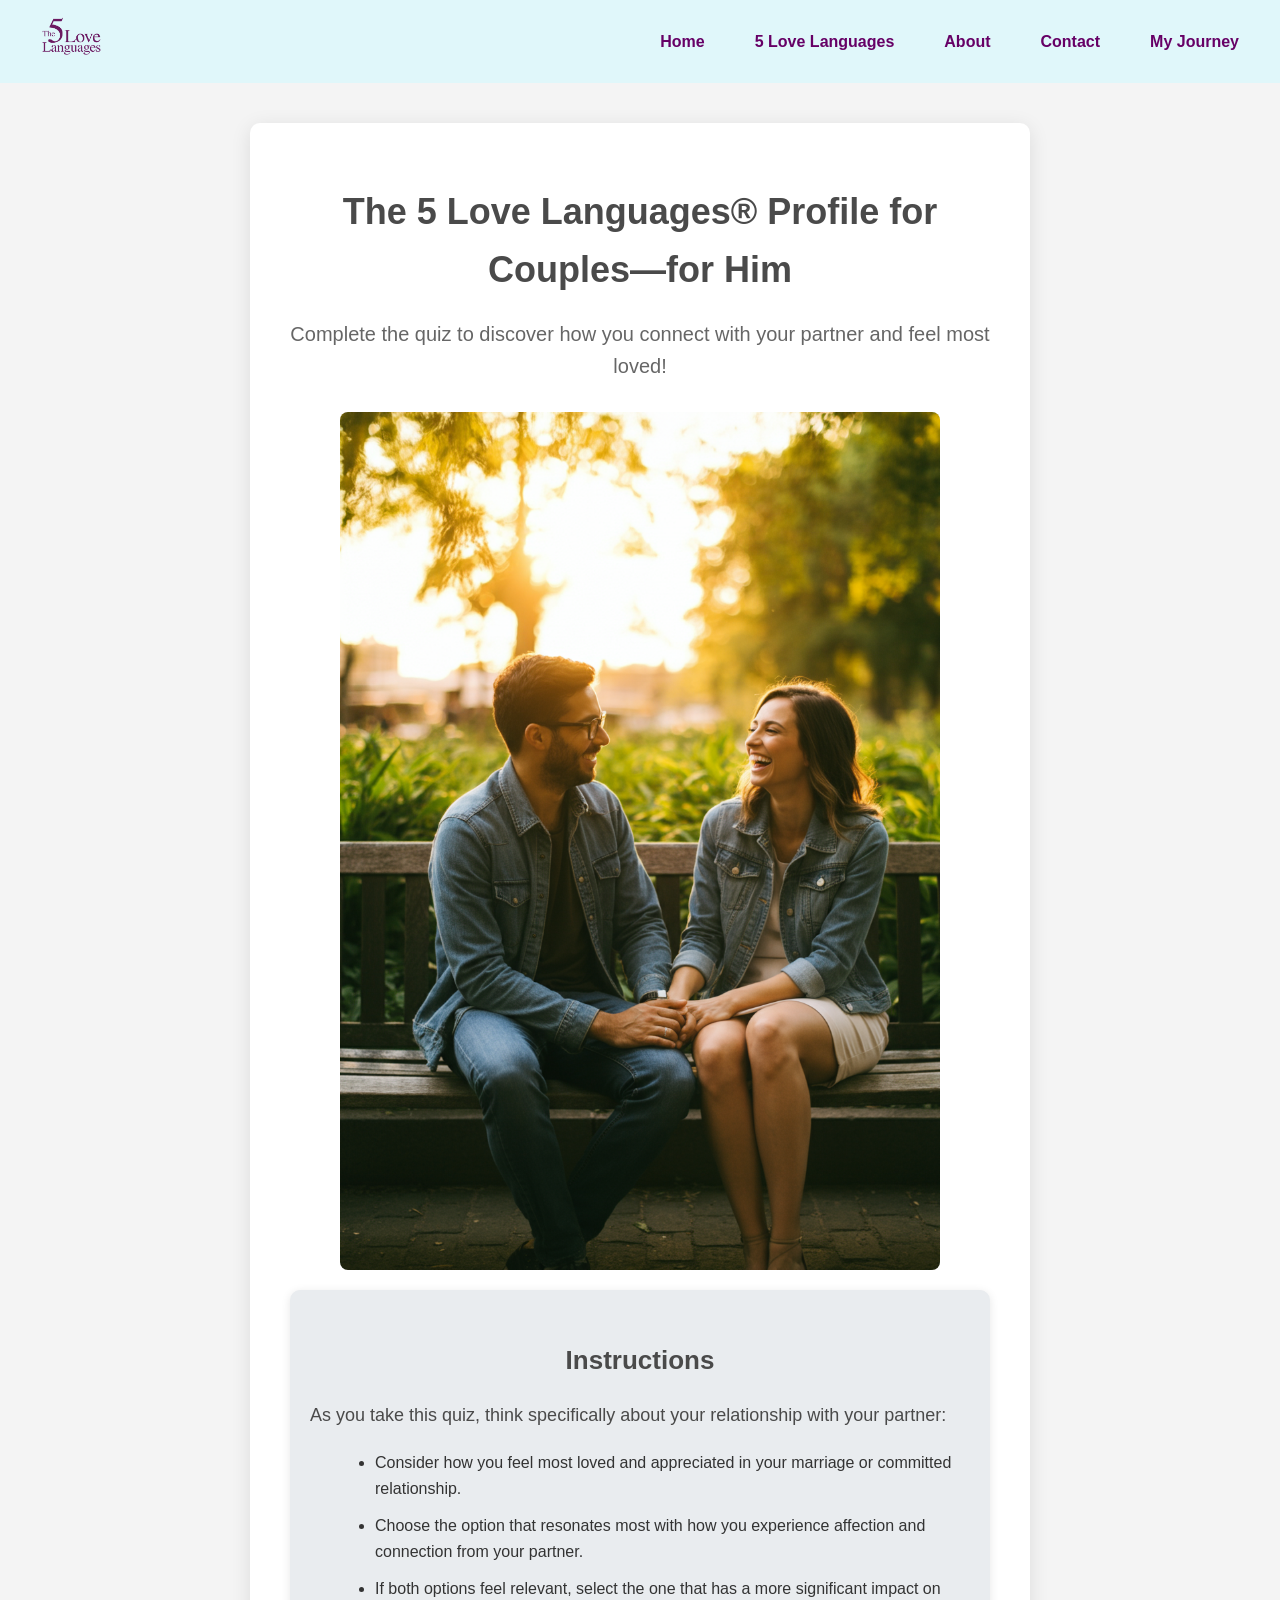
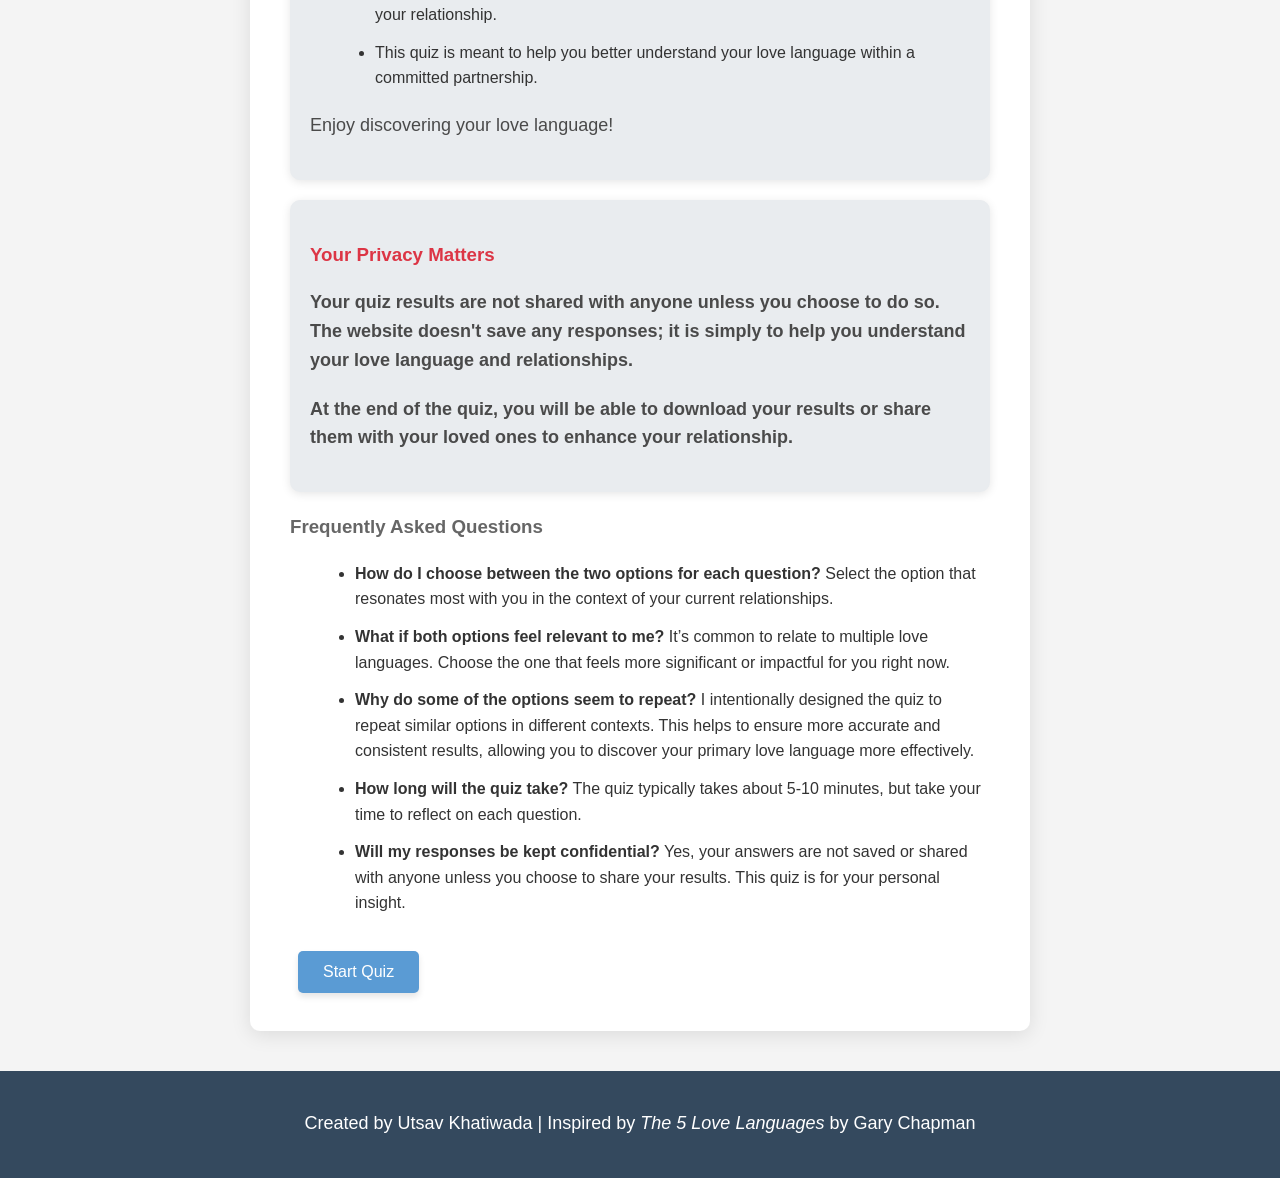
<file: love-language-for-him.html>
<!DOCTYPE html>

<html lang="en">
<head>
<meta charset="utf-8"/>
<meta content="width=device-width, initial-scale=1.0" name="viewport"/>
<title>Quiz - 5 Love Languages Quiz</title>
<link href="him-styles.css" rel="stylesheet"/>
<link rel="stylesheet" href="styles.css"><!-- Common stylesheet --> <!-- Common stylesheet -->
<!-- Google tag (gtag.js) -->
<script async src="https://www.googletagmanager.com/gtag/js?id=G-50F0VFXRYX"></script>
<script>
  window.dataLayer = window.dataLayer || [];
  function gtag(){dataLayer.push(arguments);}
  gtag('js', new Date());

  gtag('config', 'G-50F0VFXRYX');
</script>
</head>
<body>
<!-- Navigation Bar -->
<nav class="navbar">
    <div class="nav-logo">
        <a href="index.html">
            <img src="logo.png" alt="Logo" style="height: 40px; width: auto; max-width: 100%;">
        </a>
    </div>
    <div class="nav-links" id="navLinks">
        <a href="index.html">Home</a>
        <a href="love-languages.html">5 Love Languages</a>
        <a href="about.html">About</a>
        <a href="contact.html">Contact</a>
        <a href="journey.html">My Journey</a>
    </div>
    <div class="hamburger" onclick="toggleMenu()">☰</div>
</nav>

<section class="container">
    <h1 class="quiz-title">The 5 Love Languages® Profile for Couples—for Him</h1>
    <p class="quiz-subtitle">Complete the quiz to discover how you connect with your partner and feel most loved!</p>  
    <img src="him-quiz-intro-image.png" alt="Couples connecting" class="quiz-banner" />  
<!-- Quiz Instructions -->
<section class="quiz-instructions">
    <h2>Instructions</h2>
    <p>As you take this quiz, think specifically about your relationship with your partner:</p>
    <ul>
        <li>Consider how you feel most loved and appreciated in your marriage or committed relationship.</li>
        <li>Choose the option that resonates most with how you experience affection and connection from your partner.</li>
        <li>If both options feel relevant, select the one that has a more significant impact on your relationship.</li>
        <li>This quiz is meant to help you better understand your love language within a committed partnership.</li>
    </ul>
    <p>Enjoy discovering your love language!</p>
</section>

<!-- Reminder About Results -->
<section class="reminder">
<h3>Your Privacy Matters</h3>
<p>Your quiz results are not shared with anyone unless you choose to do so. The website doesn't save any responses; it is simply to help you understand your love language and relationships.</p>
<p>At the end of the quiz, you will be able to download your results or share them with your loved ones to enhance your relationship.</p>
</section>
<!-- Frequently Asked Questions -->
<div id="faqSection">
    <h3>Frequently Asked Questions</h3>
    <ul>
    <li><b>How do I choose between the two options for each question?</b> 
                    Select the option that resonates most with you in the context of your current relationships.</li>
    <li><b>What if both options feel relevant to me?</b> 
                    It’s common to relate to multiple love languages. Choose the one that feels more significant or impactful for you right now.</li>
    <li><b>Why do some of the options seem to repeat?</b> 
                    I intentionally designed the quiz to repeat similar options in different contexts. This helps to ensure more accurate and consistent results, allowing you to discover your primary love language more effectively.</li>
    <li><b>How long will the quiz take?</b> 
                    The quiz typically takes about 5-10 minutes, but take your time to reflect on each question.</li>
    <li><b>Will my responses be kept confidential?</b> 
                    Yes, your answers are not saved or shared with anyone unless you choose to share your results. This quiz is for your personal insight.</li>
</ul>
</div>
<!-- Start Quiz Button -->
<button class="btn" id="startQuizBtn" onclick="startQuiz()">Start Quiz</button>
<!-- Progress Bar -->
<div class="progress-container" style="display: none;">
<div class="progress-bar" id="progressBar"></div>
</div>
<!-- Quiz Questions -->
<!-- Quiz Questions Section (Initially hidden) -->
<div id="quizQuestions" style="display: none;">
<!-- Quiz Questions -->
<!-- Repeat for each question -->
<div class="question-page" id="question1">
<div class="question">
<label>1. It’s more meaningful to me when …</label><br/>
<label><input name="q1" onclick="optionSelected(1)" type="radio" value="Receiving Gifts"/>I receive a thoughtful message or note from her for no special reason.</label><br/>
<label><input name="q1" onclick="optionSelected(1)" type="radio" value="Physical Touch"/>She and I share a warm hug.</label>
</div>
<button class="btn" onclick="previousQuestion(0)" style="display:none;">Back</button>
<button class="btn" disabled="" id="nextBtn1" onclick="nextQuestion(2)" style="background-color: #A9A9A9; color: white;">Next</button>
</div>
<!-- Question 2 -->
<div class="question-page" id="question2" style="display: none;">
<div class="question">
<label>2. It’s more meaningful to me when …</label><br/>
<label><input name="q2" onclick="optionSelected(2)" type="radio" value="Quality Time"/>We spend uninterrupted time together.</label><br/>
<label><input name="q2" onclick="optionSelected(2)" type="radio" value="Acts of Service"/>She does something helpful for me, like running an errand.</label>
</div>
<button class="btn" onclick="previousQuestion(1)">Back</button>
<button class="btn" disabled="" id="nextBtn2" onclick="nextQuestion(3)" style="background-color: #A9A9A9; color: white;">Next</button>
</div>
<!-- Question 3 -->
<div class="question-page" id="question3" style="display: none;">
<div class="question">
<label>3. It’s more meaningful to me when …</label><br/>
<label><input name="q3" onclick="optionSelected(3)" type="radio" value="Receiving Gifts"/>I receive a small gift as a token of appreciation.</label><br/>
<label><input name="q3" onclick="optionSelected(3)" type="radio" value="Quality Time"/>We go on a special outing together.</label>
</div>
<button class="btn" onclick="previousQuestion(2)">Back</button>
<button class="btn" disabled="" id="nextBtn3" onclick="nextQuestion(4)" style="background-color: #A9A9A9; color: white;">Next</button>
</div>
<!-- Question 4 -->
<div class="question-page" id="question4" style="display: none;">
<div class="question">
<label>4. It’s more meaningful to me when …</label><br/>
<label><input name="q4" onclick="optionSelected(4)" type="radio" value="Words of Affirmation"/>She compliments me unexpectedly.</label><br/>
<label><input name="q4" onclick="optionSelected(4)" type="radio" value="Acts of Service"/>She does something helpful for me.</label>
</div>
<button class="btn" onclick="previousQuestion(3)">Back</button>
<button class="btn" disabled="" id="nextBtn4" onclick="nextQuestion(5)" style="background-color: #A9A9A9; color: white;">Next</button>
</div>
<!-- Question 5 -->
<div class="question-page" id="question5" style="display: none;">
<div class="question">
<label>5. It’s more meaningful to me when …</label><br/>
<label><input name="q5" onclick="optionSelected(5)" type="radio" value="Physical Touch"/>She holds my hand.</label><br/>
<label><input name="q5" onclick="optionSelected(5)" type="radio" value="Quality Time"/>We share quality time without distractions.</label>
</div>
<button class="btn" onclick="previousQuestion(4)">Back</button>
<button class="btn" disabled="" id="nextBtn5" onclick="nextQuestion(6)" style="background-color: #A9A9A9; color: white;">Next</button>
</div>
<!-- Question 6 -->
<div class="question-page" id="question6" style="display: none;">
<div class="question">
<label>6. It’s more meaningful to me when …</label><br/>
<label><input name="q6" onclick="optionSelected(6)" type="radio" value="Receiving Gifts"/>I receive a surprise gift.</label><br/>
<label><input name="q6" onclick="optionSelected(6)" type="radio" value="Acts of Service"/>She helps me out with something important.</label>
</div>
<button class="btn" onclick="previousQuestion(5)">Back</button>
<button class="btn" disabled="" id="nextBtn6" onclick="nextQuestion(7)" style="background-color: #A9A9A9; color: white;">Next</button>
</div>
<!-- Question 7 -->
<div class="question-page" id="question7" style="display: none;">
<div class="question">
<label>7. It’s more meaningful to me when …</label><br/>
<label><input name="q7" onclick="optionSelected(7)" type="radio" value="Words of Affirmation"/>She says she appreciates me.</label><br/>
<label><input name="q7" onclick="optionSelected(7)" type="radio" value="Physical Touch"/>She gives me a warm embrace.</label>
</div>
<button class="btn" onclick="previousQuestion(6)">Back</button>
<button class="btn" disabled="" id="nextBtn7" onclick="nextQuestion(8)" style="background-color: #A9A9A9; color: white;">Next</button>
</div>
<!-- Question 8 -->
<div class="question-page" id="question8" style="display: none;">
<div class="question">
<label>8. It’s more meaningful to me when …</label><br/>
<label><input name="q8" onclick="optionSelected(8)" type="radio" value="Quality Time"/>We take a walk together.</label><br/>
<label><input name="q8" onclick="optionSelected(8)" type="radio" value="Receiving Gifts"/>She surprises me with a little gift.</label>
</div>
<button class="btn" onclick="previousQuestion(7)">Back</button>
<button class="btn" disabled="" id="nextBtn8" onclick="nextQuestion(9)" style="background-color: #A9A9A9; color: white;">Next</button>
</div>
<!-- Question 9 -->
<div class="question-page" id="question9" style="display: none;">
<div class="question">
<label>9. It’s more meaningful to me when …</label><br/>
<label><input name="q9" onclick="optionSelected(9)" type="radio" value="Acts of Service"/>She runs an errand for me when I’m busy.</label><br/>
<label><input name="q9" onclick="optionSelected(9)" type="radio" value="Words of Affirmation"/>She tells me how much I mean to her.</label>
</div>
<button class="btn" onclick="previousQuestion(8)">Back</button>
<button class="btn" disabled="" id="nextBtn9" onclick="nextQuestion(10)" style="background-color: #A9A9A9; color: white;">Next</button>
</div>
<!-- Question 10 -->
<div class="question-page" id="question10" style="display: none;">
<div class="question">
<label>10. It’s more meaningful to me when …</label><br/>
<label><input name="q10" onclick="optionSelected(10)" type="radio" value="Physical Touch"/>She touches my arm to show she cares.</label><br/>
<label><input name="q10" onclick="optionSelected(10)" type="radio" value="Acts of Service"/>She helps me out with something I’m stressed about.</label>
</div>
<button class="btn" onclick="previousQuestion(9)">Back</button>
<button class="btn" disabled="" id="nextBtn10" onclick="nextQuestion(11)" style="background-color: #A9A9A9; color: white;">Next</button>
</div>
<!-- Question 11 -->
<div class="question-page" id="question11" style="display: none;">
<div class="question">
<label>11. It’s more meaningful to me when …</label><br/>
<label><input name="q11" onclick="optionSelected(11)" type="radio" value="Receiving Gifts"/>I receive a gift just because she thought of me.</label><br/>
<label><input name="q11" onclick="optionSelected(11)" type="radio" value="Quality Time"/>We do something fun together.</label>
</div>
<button class="btn" onclick="previousQuestion(10)">Back</button>
<button class="btn" disabled="" id="nextBtn11" onclick="nextQuestion(12)" style="background-color: #A9A9A9; color: white;">Next</button>
</div>
<!-- Question 12 -->
<div class="question-page" id="question12" style="display: none;">
<div class="question">
<label>12. It’s more meaningful to me when …</label><br/>
<label><input name="q12" onclick="optionSelected(12)" type="radio" value="Words of Affirmation"/>She says she is proud of me.</label><br/>
<label><input name="q12" onclick="optionSelected(12)" type="radio" value="Physical Touch"/>She holds my hand in public.</label>
</div>
<button class="btn" onclick="previousQuestion(11)">Back</button>
<button class="btn" disabled="" id="nextBtn12" onclick="nextQuestion(13)" style="background-color: #A9A9A9; color: white;">Next</button>
</div>
<!-- Question 13 -->
<div class="question-page" id="question13" style="display: none;">
<div class="question">
<label>13. It’s more meaningful to me when …</label><br/>
<label><input name="q13" onclick="optionSelected(13)" type="radio" value="Quality Time"/>We have a cozy evening together.</label><br/>
<label><input name="q13" onclick="optionSelected(13)" type="radio" value="Receiving Gifts"/>She surprises me with something thoughtful.</label>
</div>
<button class="btn" onclick="previousQuestion(12)">Back</button>
<button class="btn" disabled="" id="nextBtn13" onclick="nextQuestion(14)" style="background-color: #A9A9A9; color: white;">Next</button>
</div>
<!-- Question 14 -->
<div class="question-page" id="question14" style="display: none;">
<div class="question">
<label>14. It’s more meaningful to me when …</label><br/>
<label><input name="q14" onclick="optionSelected(14)" type="radio" value="Acts of Service"/>She takes care of something for me.</label><br/>
<label><input name="q14" onclick="optionSelected(14)" type="radio" value="Words of Affirmation"/>She acknowledges my efforts.</label>
</div>
<button class="btn" onclick="previousQuestion(13)">Back</button>
<button class="btn" disabled="" id="nextBtn14" onclick="nextQuestion(15)" style="background-color: #A9A9A9; color: white;">Next</button>
</div>
<!-- Question 15 -->
<div class="question-page" id="question15" style="display: none;">
<div class="question">
<label>15. It’s more meaningful to me when …</label><br/>
<label><input name="q15" onclick="optionSelected(15)" type="radio" value="Physical Touch"/>She gives me a long hug.</label><br/>
<label><input name="q15" onclick="optionSelected(15)" type="radio" value="Quality Time"/>We go on a date together.</label>
</div>
<button class="btn" onclick="previousQuestion(14)">Back</button>
<button class="btn" disabled="" id="nextBtn15" onclick="nextQuestion(16)" style="background-color: #A9A9A9; color: white;">Next</button>
</div>
<!-- Question 16 -->
<div class="question-page" id="question16" style="display: none;">
<div class="question">
<label>16. It’s more meaningful to me when …</label><br/>
<label><input name="q16" onclick="optionSelected(16)" type="radio" value="Receiving Gifts"/>I receive a thoughtful gift.</label><br/>
<label><input name="q16" onclick="optionSelected(16)" type="radio" value="Acts of Service"/>She takes care of something I was dreading.</label>
</div>
<button class="btn" onclick="previousQuestion(15)">Back</button>
<button class="btn" disabled="" id="nextBtn16" onclick="nextQuestion(17)" style="background-color: #A9A9A9; color: white;">Next</button>
</div>
<!-- Question 17 -->
<div class="question-page" id="question17" style="display: none;">
<div class="question">
<label>17. It’s more meaningful to me when …</label><br/>
<label><input name="q17" onclick="optionSelected(17)" type="radio" value="Quality Time"/>We enjoy an activity we both love.</label><br/>
<label><input name="q17" onclick="optionSelected(17)" type="radio" value="Words of Affirmation"/>She praises something I’ve accomplished.</label>
</div>
<button class="btn" onclick="previousQuestion(16)">Back</button>
<button class="btn" disabled="" id="nextBtn17" onclick="nextQuestion(18)" style="background-color: #A9A9A9; color: white;">Next</button>
</div>
<!-- Question 18 -->
<div class="question-page" id="question18" style="display: none;">
<div class="question">
<label>18. It’s more meaningful to me when …</label><br/>
<label><input name="q18" onclick="optionSelected(18)" type="radio" value="Physical Touch"/>She casually touches me as she walks by.</label><br/>
<label><input name="q18" onclick="optionSelected(18)" type="radio" value="Receiving Gifts"/>She surprises me with a small gift.</label>
</div>
<button class="btn" onclick="previousQuestion(17)">Back</button>
<button class="btn" disabled="" id="nextBtn18" onclick="nextQuestion(19)" style="background-color: #A9A9A9; color: white;">Next</button>
</div>
<!-- Question 19 -->
<div class="question-page" id="question19" style="display: none;">
<div class="question">
<label>19. It’s more meaningful to me when …</label><br/>
<label><input name="q19" onclick="optionSelected(19)" type="radio" value="Words of Affirmation"/>She expresses her appreciation for me.</label><br/>
<label><input name="q19" onclick="optionSelected(19)" type="radio" value="Acts of Service"/>She helps me complete a task.</label>
</div>
<button class="btn" onclick="previousQuestion(18)">Back</button>
<button class="btn" disabled="" id="nextBtn19" onclick="nextQuestion(20)" style="background-color: #A9A9A9; color: white;">Next</button>
</div>
<!-- Question 20 -->
<div class="question-page" id="question20" style="display: none;">
<div class="question">
<label>20. It’s more meaningful to me when …</label><br/>
<label><input name="q20" onclick="optionSelected(20)" type="radio" value="Receiving Gifts"/>I receive a small token from her.</label><br/>
<label><input name="q20" onclick="optionSelected(20)" type="radio" value="Words of Affirmation"/>She gives me a sincere compliment.</label>
</div>
<button class="btn" onclick="previousQuestion(19)">Back</button>
<button class="btn" disabled="" id="nextBtn20" onclick="nextQuestion(21)" style="background-color: #A9A9A9; color: white;">Next</button>
</div>
<!-- Question 21 -->
<div class="question-page" id="question21" style="display: none;">
<div class="question">
<label>21. It’s more meaningful to me when …</label><br/>
<label><input name="q21" onclick="optionSelected(21)" type="radio" value="Quality Time"/>We go on a special outing.</label><br/>
<label><input name="q21" onclick="optionSelected(21)" type="radio" value="Acts of Service"/>She handles something on my to-do list.</label>
</div>
<button class="btn" onclick="previousQuestion(20)">Back</button>
<button class="btn" disabled="" id="nextBtn21" onclick="nextQuestion(22)" style="background-color: #A9A9A9; color: white;">Next</button>
</div>
<!-- Question 22 -->
<div class="question-page" id="question22" style="display: none;">
<div class="question">
<label>22. It’s more meaningful to me when …</label><br/>
<label><input name="q22" onclick="optionSelected(22)" type="radio" value="Physical Touch"/>She cuddles up with me.</label><br/>
<label><input name="q22" onclick="optionSelected(22)" type="radio" value="Words of Affirmation"/>She tells me how much she loves me.</label>
</div>
<button class="btn" onclick="previousQuestion(21)">Back</button>
<button class="btn" disabled="" id="nextBtn22" onclick="nextQuestion(23)" style="background-color: #A9A9A9; color: white;">Next</button>
</div>
<!-- Question 23 -->
<div class="question-page" id="question23" style="display: none;">
<div class="question">
<label>23. It’s more meaningful to me when …</label><br/>
<label><input name="q23" onclick="optionSelected(23)" type="radio" value="Receiving Gifts"/>She brings me a thoughtful gift.</label><br/>
<label><input name="q23" onclick="optionSelected(23)" type="radio" value="Quality Time"/>We take time to catch up without interruptions.</label>
</div>
<button class="btn" onclick="previousQuestion(22)">Back</button>
<button class="btn" disabled="" id="nextBtn23" onclick="nextQuestion(24)" style="background-color: #A9A9A9; color: white;">Next</button>
</div>
<!-- Question 24 -->
<div class="question-page" id="question24" style="display: none;">
<div class="question">
<label>24. It’s more meaningful to me when …</label><br/>
<label><input name="q24" onclick="optionSelected(24)" type="radio" value="Words of Affirmation"/>She encourages me during a tough time.</label><br/>
<label><input name="q24" onclick="optionSelected(24)" type="radio" value="Acts of Service"/>She helps me complete a task.</label>
</div>
<button class="btn" onclick="previousQuestion(23)">Back</button>
<button class="btn" disabled="" id="nextBtn24" onclick="nextQuestion(25)" style="background-color: #A9A9A9; color: white;">Next</button>
</div>
<!-- Question 25 -->
<div class="question-page" id="question25" style="display: none;">
<div class="question">
<label>25. It’s more meaningful to me when …</label><br/>
<label><input name="q25" onclick="optionSelected(25)" type="radio" value="Physical Touch"/>She gives me a playful touch.</label><br/>
<label><input name="q25" onclick="optionSelected(25)" type="radio" value="Quality Time"/>We have a quiet night together.</label>
</div>
<button class="btn" onclick="previousQuestion(24)">Back</button>
<button class="btn" disabled="" id="nextBtn25" onclick="nextQuestion(26)" style="background-color: #A9A9A9; color: white;">Next</button>
</div>
<!-- Question 26 -->
<div class="question-page" id="question26" style="display: none;">
<div class="question">
<label>26. It’s more meaningful to me when …</label><br/>
<label><input name="q26" onclick="optionSelected(26)" type="radio" value="Receiving Gifts"/>She surprises me with a meaningful present.</label><br/>
<label><input name="q26" onclick="optionSelected(26)" type="radio" value="Acts of Service"/>She takes care of a chore for me.</label>
</div>
<button class="btn" onclick="previousQuestion(25)">Back</button>
<button class="btn" disabled="" id="nextBtn26" onclick="nextQuestion(27)" style="background-color: #A9A9A9; color: white;">Next</button>
</div>
<!-- Question 27 -->
<div class="question-page" id="question27" style="display: none;">
<div class="question">
<label>27. It’s more meaningful to me when …</label><br/>
<label><input name="q27" onclick="optionSelected(27)" type="radio" value="Words of Affirmation"/>She expresses her pride in me.</label><br/>
<label><input name="q27" onclick="optionSelected(27)" type="radio" value="Quality Time"/>We make memories together.</label>
</div>
<button class="btn" onclick="previousQuestion(26)">Back</button>
<button class="btn" disabled="" id="nextBtn27" onclick="nextQuestion(28)" style="background-color: #A9A9A9; color: white;">Next</button>
</div>
<!-- Question 28 -->
<div class="question-page" id="question28" style="display: none;">
<div class="question">
<label>28. It’s more meaningful to me when …</label><br/>
<label><input name="q28" onclick="optionSelected(28)" type="radio" value="Acts of Service"/>She takes care of something to make my day easier.</label><br/>
<label><input name="q28" onclick="optionSelected(28)" type="radio" value="Physical Touch"/>She kisses me on the forehead.</label>
</div>
<button class="btn" onclick="previousQuestion(27)">Back</button>
<button class="btn" disabled="" id="nextBtn28" onclick="nextQuestion(29)" style="background-color: #A9A9A9; color: white;">Next</button>
</div>
<!-- Question 29 -->
<div class="question-page" id="question29" style="display: none;">
<div class="question">
<label>29. It’s more meaningful to me when …</label><br/>
<label><input name="q29" onclick="optionSelected(29)" type="radio" value="Quality Time"/>We spend time on a shared hobby.</label><br/>
<label><input name="q29" onclick="optionSelected(29)" type="radio" value="Physical Touch"/>She gives me a comforting touch.</label>
</div>
<button class="btn" onclick="previousQuestion(28)">Back</button>
<button class="btn" disabled="" id="nextBtn29" onclick="nextQuestion(30)" style="background-color: #A9A9A9; color: white;">Next</button>
</div>
<!-- Question 30 -->
<div class="question-page" id="question30" style="display: none;">
<div class="question">
<label>30. It’s more meaningful to me when …</label><br/>
<label><input name="q30" onclick="optionSelected(30)" type="radio" value="Physical Touch"/>We embrace after we’ve been apart for a while.</label><br/>
<label><input name="q30" onclick="optionSelected(30)" type="radio" value="Words of Affirmation"/>She expresses how much she values me.</label>
</div>
<button class="btn" onclick="previousQuestion(29)">Back</button>
<button class="btn" disabled="" id="nextBtn30" onclick="submitAnswers()" style="background-color: #A9A9A9; color: white;">Submit</button>
</div>
<!-- Result Section -->
<div id="result" style="display: none;">
    <h2>Your Results</h2>
    <div id="resultLanguages"></div>
    
    <!-- Updated button container with modernized classes -->
    <div class="result-buttons">
        <button class="btn visible" id="resetBtn" onclick="resetQuiz()">Restart Quiz</button>
        <button class="btn visible" id="downloadBtn" onclick="downloadResult()">Download Result</button>
        <button class="btn visible" id="whatsappBtn" onclick="shareToWhatsapp()">Share on WhatsApp</button>
    </div>
</div>

<!-- Feedback Section -->
<div class="feedback-container" id="feedback-section" style="display:none;">
<h3>I Value Your Feedback. Thank you for completing the quiz! I appreciate your feedback. Do you agree with the results? Your input is valuable! How can I improve my website? Any suggestions are welcome.</h3>
<form action="https://formspree.io/f/mwpkkrvk" method="POST">
<label for="feedback" style="display: none;">Feedback</label>
<textarea id="feedback" name="feedback" placeholder="Enter your feedback here..." rows="5" style="width:100%; padding:10px;"></textarea>
<button class="btn" type="submit">Submit Feedback</button>
</form>
</div>
</div></section>
<script src="him-script.js"></script> <!-- Link to your JavaScript file -->
<footer>
<p>Created by Utsav Khatiwada | Inspired by <i>The 5 Love Languages</i> by Gary Chapman</p>
</footer>
</body>
</html>
</file>
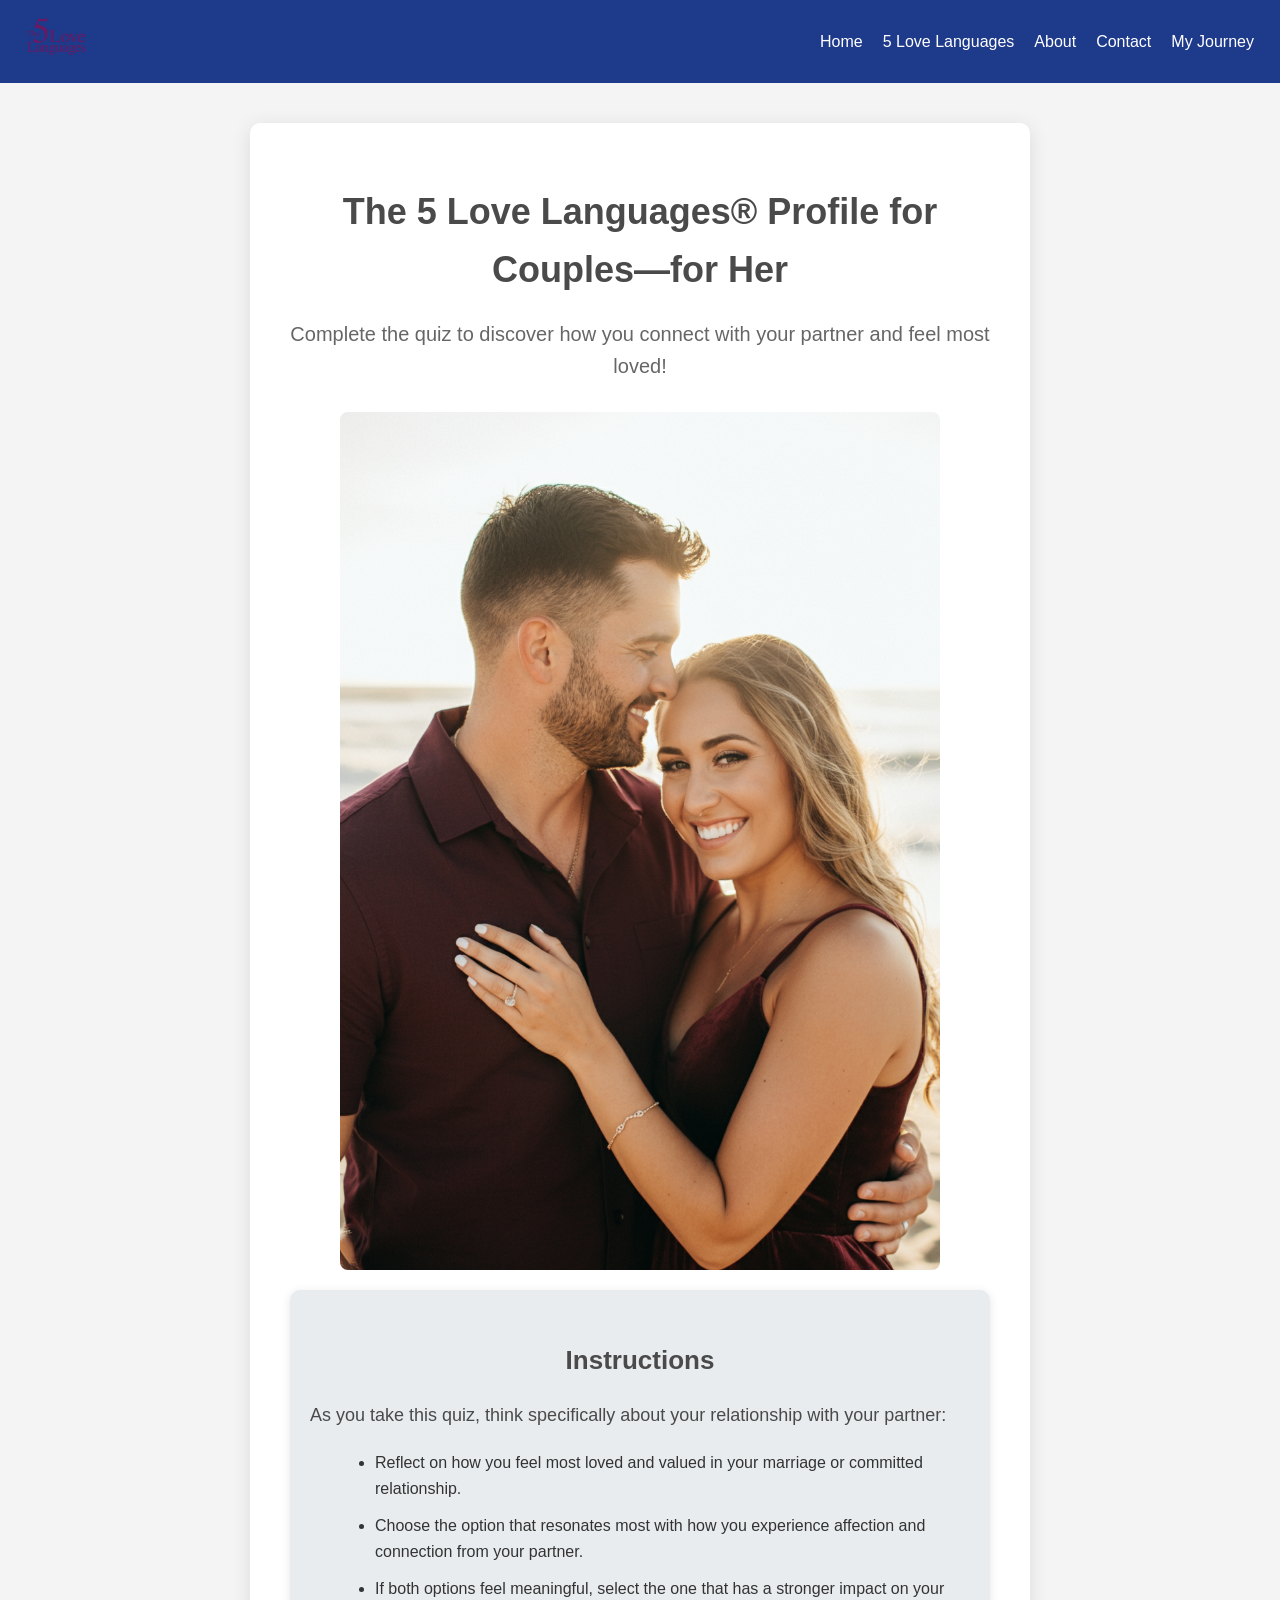
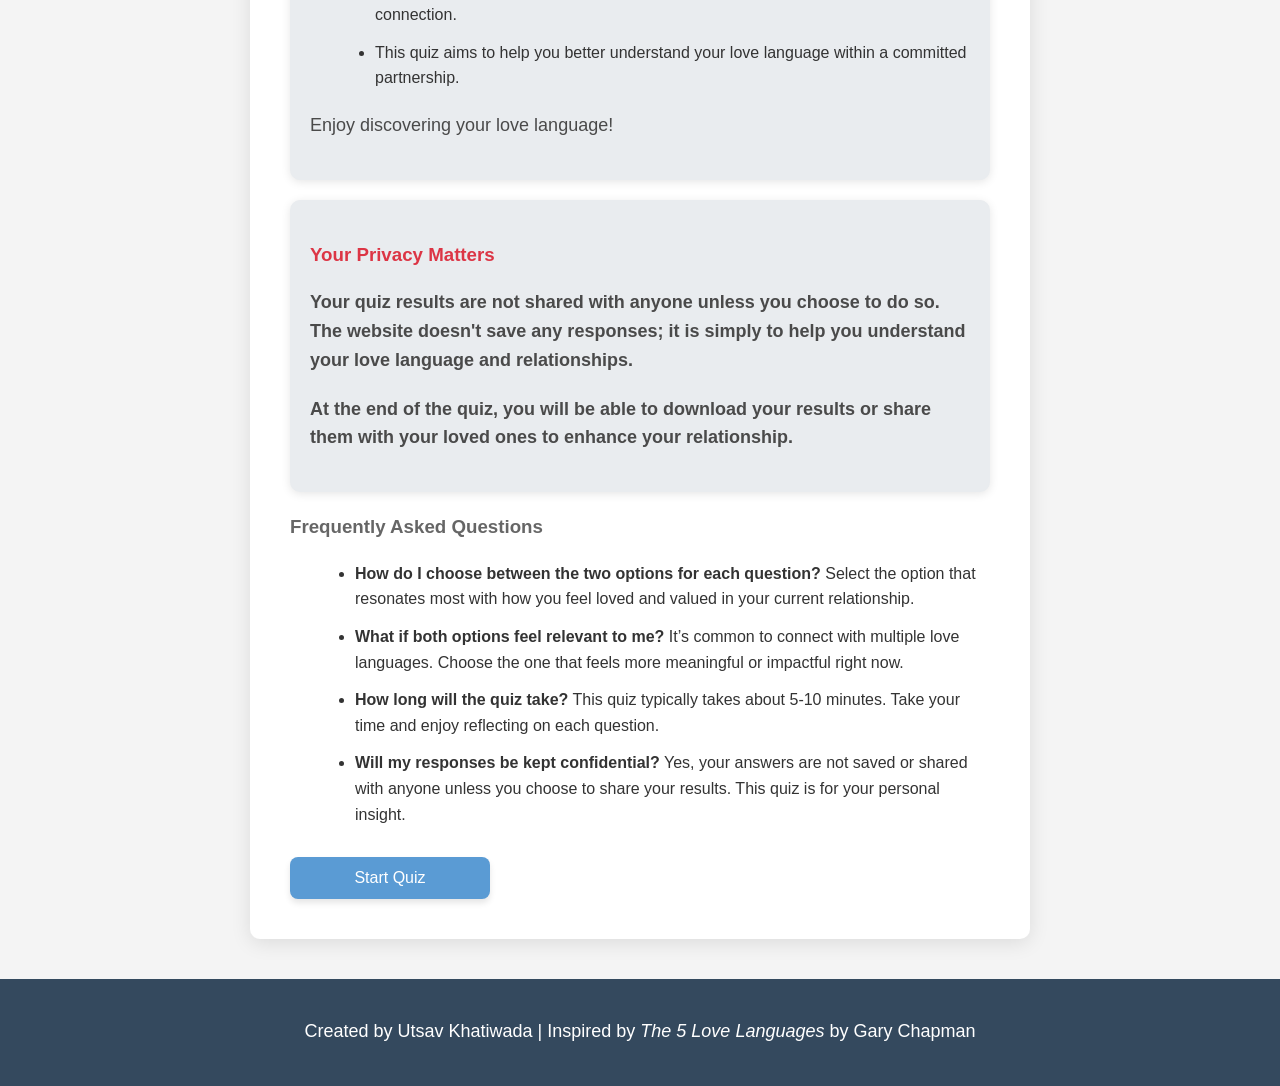
<file: love_language_for_her.html>
<!DOCTYPE html>
<html lang="en">
<head>
    <meta charset="UTF-8">
    <meta name="viewport" content="width=device-width, initial-scale=1.0">
    <title>Quiz - 5 Love Languages Quiz</title>
    <link rel="stylesheet" href="her-styles.css"> <!-- Common stylesheet -->
    <!-- Google tag (gtag.js) -->
<script async src="https://www.googletagmanager.com/gtag/js?id=G-50F0VFXRYX"></script>
<script>
  window.dataLayer = window.dataLayer || [];
  function gtag(){dataLayer.push(arguments);}
  gtag('js', new Date());

  gtag('config', 'G-50F0VFXRYX');
</script>
</head>
<body>

    <!-- Navigation Bar -->
    <nav class="navbar">
        <div class="nav-logo">
            <a href="index.html">
                <img src="logo.png" alt="Logo" style="height: 40px; width: auto; max-width: 100%;">
            </a>
        </div>
        <div class="nav-links" id="navLinks">
            <a href="index.html">Home</a>
            <a href="love-languages.html">5 Love Languages</a>
            <a href="about.html">About</a>
            <a href="contact.html">Contact</a>
            <a href="journey.html">My Journey</a>
        </div>
        <div class="hamburger" onclick="toggleMenu()">☰</div>
    </nav>
    

    <section class="container">
        <h1 class="quiz-title">The 5 Love Languages® Profile for Couples—for Her</h1>
        <p class="quiz-subtitle">Complete the quiz to discover how you connect with your partner and feel most loved!</p>
        <img src="her-quiz-intro-image.png" alt="Couples connecting" class="quiz-banner" />
        <!-- Quiz Instructions --> 
        <section class="quiz-instructions">
            <h2>Instructions</h2>
            <p>As you take this quiz, think specifically about your relationship with your partner:</p>
            <ul>
                <li>Reflect on how you feel most loved and valued in your marriage or committed relationship.</li>
            <li>Choose the option that resonates most with how you experience affection and connection from your partner.</li>
            <li>If both options feel meaningful, select the one that has a stronger impact on your connection.</li>
            <li>This quiz aims to help you better understand your love language within a committed partnership.</li>
            </ul>
            <p> Enjoy discovering your love language!</p>
        </section>

        <!-- Reminder About Results -->
        <section class="reminder">
            <h3>Your Privacy Matters</h3>
            <p>Your quiz results are not shared with anyone unless you choose to do so. The website doesn't save any responses; it is simply to help you understand your love language and relationships.</p>
            <p>At the end of the quiz, you will be able to download your results or share them with your loved ones to enhance your relationship.</p>
        </section>

        <!-- Frequently Asked Questions -->
        <div id="faqSection">
            <h3>Frequently Asked Questions</h3>
        <ul>
            <li><b>How do I choose between the two options for each question?</b> 
                Select the option that resonates most with how you feel loved and valued in your current relationship.</li>
            <li><b>What if both options feel relevant to me?</b> 
                It’s common to connect with multiple love languages. Choose the one that feels more meaningful or impactful right now.</li>
            <li><b>How long will the quiz take?</b> 
                This quiz typically takes about 5-10 minutes. Take your time and enjoy reflecting on each question.</li>
            <li><b>Will my responses be kept confidential?</b> 
                Yes, your answers are not saved or shared with anyone unless you choose to share your results. This quiz is for your personal insight.</li>
        </ul>
        </div>
        

        <!-- Start Quiz Button -->
        <button class="btn" id="startQuizBtn" onclick="startQuiz()">Start Quiz</button>

        <!-- Progress Bar -->
        <div class="progress-container" style="display: none;">
            <div id="progressBar" class="progress-bar"></div>
        </div>
        
        
        <!-- Quiz Questions -->

       <!-- Quiz Questions Section (Initially hidden) -->
        <div id="quizQuestions" style="display: none;">
            <!-- Quiz Questions -->
            <div class="question-page" id="question1" style="display: none;">
                <div class="question">
                    <label><b>1. Select the statement that best describes you.</b></label><br>
                    <label><input type="radio" name="q1" value="Words of Affirmation" onclick="optionSelected(1)"> It feels special to me when I receive an unexpected note or message from my loved one.</label><br>
                    <label><input type="radio" name="q1" value="Physical Touch" onclick="optionSelected(1)"> I enjoy it when he gives me a warm hug.</label>
                </div>
                <button class="btn" onclick="previousQuestion(0)" style="display:none;">Back</button>
                <button class="btn" id="nextBtn1" onclick="nextQuestion(2)" style="background-color: #A9A9A9; color: white;" disabled>Next</button>
            </div>
            
            <div class="question-page" id="question2" style="display: none;">
                <div class="question">
                    <label><b>2. Select the statement that best describes you.</b></label><br>
                    <label><input type="radio" name="q2" value="Quality Time" onclick="optionSelected(2)"> Spending uninterrupted time alone with him means a lot to me.</label><br>
                    <label><input type="radio" name="q2" value="Acts of Service" onclick="optionSelected(2)"> I appreciate it when he helps me out with practical tasks.</label>
                </div>
                <button class="btn" onclick="previousQuestion(1)">Back</button>
                <button class="btn" id="nextBtn2" onclick="nextQuestion(3)" style="background-color: #A9A9A9; color: white;" disabled>Next</button>
            </div>
            
            <div class="question-page" id="question3" style="display: none;">
                <div class="question">
                    <label><b>3. Select the statement that best describes you.</b></label><br>
                    <label><input type="radio" name="q3" value="Receiving Gifts" onclick="optionSelected(3)"> I feel loved when he surprises me with a small gift that represents our bond.</label><br>
                    <label><input type="radio" name="q3" value="Quality Time" onclick="optionSelected(3)"> I value quiet, uninterrupted time together with him.</label>
                </div>
                <button class="btn" onclick="previousQuestion(2)">Back</button>
                <button class="btn" id="nextBtn3" onclick="nextQuestion(4)" style="background-color: #A9A9A9; color: white;" disabled>Next</button>
            </div>
            
            <div class="question-page" id="question4" style="display: none;">
                <div class="question">
                    <label><b>4. Select the statement that best describes you.</b></label><br>
                    <label><input type="radio" name="q4" value="Acts of Service" onclick="optionSelected(4)"> I feel cared for when he does something unexpected, like refilling my gas or handling the laundry.</label><br>
                    <label><input type="radio" name="q4" value="Physical Touch" onclick="optionSelected(4)"> Physical closeness, like a gentle touch, makes me feel connected to him.</label>
                </div>
                <button class="btn" onclick="previousQuestion(3)">Back</button>
                <button class="btn" id="nextBtn4" onclick="nextQuestion(5)" style="background-color: #A9A9A9; color: white;" disabled>Next</button>
            </div>
            
            <div class="question-page" id="question5" style="display: none;">
                <div class="question">
                    <label><b>5. Select the statement that best describes you.</b></label><br>
                    <label><input type="radio" name="q5" value="Physical Touch" onclick="optionSelected(5)"> It’s meaningful when he places his arm around me in public.</label><br>
                    <label><input type="radio" name="q5" value="Receiving Gifts" onclick="optionSelected(5)"> I feel special when he surprises me with a thoughtful gift.</label>
                </div>
                <button class="btn" onclick="previousQuestion(4)">Back</button>
                <button class="btn" id="nextBtn5" onclick="nextQuestion(6)" style="background-color: #A9A9A9; color: white;" disabled>Next</button>
            </div>
            
            <div class="question-page" id="question6" style="display: none;">
                <div class="question">
                    <label><b>6. Select the statement that best describes you.</b></label><br>
                    <label><input type="radio" name="q6" value="Quality Time" onclick="optionSelected(6)"> I’m content just being around him, even if we're simply sitting together.</label><br>
                    <label><input type="radio" name="q6" value="Physical Touch" onclick="optionSelected(6)"> Holding hands brings me a sense of comfort and connection.</label>
                </div>
                <button class="btn" onclick="previousQuestion(5)">Back</button>
                <button class="btn" id="nextBtn6" onclick="nextQuestion(7)" style="background-color: #A9A9A9; color: white;" disabled>Next</button>
            </div>
            
            <div class="question-page" id="question7" style="display: none;">
                <div class="question">
                    <label><b>7. Select the statement that best describes you.</b></label><br>
                    <label><input type="radio" name="q7" value="Receiving Gifts" onclick="optionSelected(7)"> I feel appreciated when he surprises me with a gift.</label><br>
                    <label><input type="radio" name="q7" value="Words of Affirmation" onclick="optionSelected(7)"> Hearing him say "I love you" fills me with joy.</label>
                </div>
                <button class="btn" onclick="previousQuestion(6)">Back</button>
                <button class="btn" id="nextBtn7" onclick="nextQuestion(8)" style="background-color: #A9A9A9; color: white;" disabled>Next</button>
            </div>
            
            <div class="question-page" id="question8" style="display: none;">
                <div class="question">
                    <label><b>8. Select the statement that best describes you.</b></label><br>
                    <label><input type="radio" name="q8" value="Physical Touch" onclick="optionSelected(8)"> Sitting close to him makes me feel loved.</label><br>
                    <label><input type="radio" name="q8" value="Words of Affirmation" onclick="optionSelected(8)"> I feel uplifted when he compliments me without any specific reason.</label>
                </div>
                <button class="btn" onclick="previousQuestion(7)">Back</button>
                <button class="btn" id="nextBtn8" onclick="nextQuestion(9)" style="background-color: #A9A9A9; color: white;" disabled>Next</button>
            </div>
            
            <div class="question-page" id="question9" style="display: none;">
                <div class="question">
                    <label><b>9. Select the statement that best describes you.</b></label><br>
                    <label><input type="radio" name="q9" value="Quality Time" onclick="optionSelected(9)"> Casual hangouts or relaxed time spent with him mean a lot to me.</label><br>
                    <label><input type="radio" name="q9" value="Receiving Gifts" onclick="optionSelected(9)"> Little gifts from him feel like treasures.</label>
                </div>
                <button class="btn" onclick="previousQuestion(8)">Back</button>
                <button class="btn" id="nextBtn9" onclick="nextQuestion(10)" style="background-color: #A9A9A9; color: white;" disabled>Next</button>
            </div>
            
            <div class="question-page" id="question10" style="display: none;">
                <div class="question">
                    <label><b>10. Select the statement that best describes you.</b></label><br>
                    <label><input type="radio" name="q10" value="Words of Affirmation" onclick="optionSelected(10)"> It makes my day when he says, “I’m proud of you.”</label><br>
                    <label><input type="radio" name="q10" value="Acts of Service" onclick="optionSelected(10)"> I feel supported when he helps me complete a task.</label>
                </div>
                <button class="btn" onclick="previousQuestion(9)">Back</button>
                <button class="btn" id="nextBtn10" onclick="nextQuestion(11)" style="background-color: #A9A9A9; color: white;" disabled>Next</button>
            </div>
            
            <div class="question-page" id="question11" style="display: none;">
                <div class="question">
                    <label><b>11. Select the statement that best describes you.</b></label><br>
                    <label><input type="radio" name="q11" value="Quality Time" onclick="optionSelected(11)"> Doing things together with him brings me happiness.</label><br>
                    <label><input type="radio" name="q11" value="Words of Affirmation" onclick="optionSelected(11)"> Hearing encouraging words from him strengthens me.</label>
                </div>
                <button class="btn" onclick="previousQuestion(10)">Back</button>
                <button class="btn" id="nextBtn11" onclick="nextQuestion(12)" style="background-color: #A9A9A9; color: white;" disabled>Next</button>
            </div>
            
            <div class="question-page" id="question12" style="display: none;">
                <div class="question">
                    <label><b>12. Select the statement that best describes you.</b></label><br>
                    <label><input type="radio" name="q12" value="Acts of Service" onclick="optionSelected(12)"> When he does things for me rather than just talking about them, I feel loved.</label><br>
                    <label><input type="radio" name="q12" value="Physical Touch" onclick="optionSelected(12)"> A hug from him gives me a sense of closeness.</label>
                </div>
                <button class="btn" onclick="previousQuestion(11)">Back</button>
                <button class="btn" id="nextBtn12" onclick="nextQuestion(13)" style="background-color: #A9A9A9; color: white;" disabled>Next</button>
            </div>
            
            <div class="question-page" id="question13" style="display: none;">
                <div class="question">
                    <label><b>13. Select the statement that best describes you.</b></label><br>
                    <label><input type="radio" name="q13" value="Words of Affirmation" onclick="optionSelected(13)"> I feel appreciated when he praises me.</label><br>
                    <label><input type="radio" name="q13" value="Receiving Gifts" onclick="optionSelected(13)"> Receiving a gift that shows he was thinking about me means a lot.</label>
                </div>
                <button class="btn" onclick="previousQuestion(12)">Back</button>
                <button class="btn" id="nextBtn13" onclick="nextQuestion(14)" style="background-color: #A9A9A9; color: white;" disabled>Next</button>
            </div>
            
            <div class="question-page" id="question14" style="display: none;">
                <div class="question">
                    <label><b>14. Select the statement that best describes you.</b></label><br>
                    <label><input type="radio" name="q14" value="Quality Time" onclick="optionSelected(14)"> Being in his presence, even without specific plans, makes me feel fulfilled.</label><br>
                    <label><input type="radio" name="q14" value="Physical Touch" onclick="optionSelected(14)"> A back rub or massage from him is comforting.</label>
                </div>
                <button class="btn" onclick="previousQuestion(13)">Back</button>
                <button class="btn" id="nextBtn14" onclick="nextQuestion(15)" style="background-color: #A9A9A9; color: white;" disabled>Next</button>
            </div>
            
            <div class="question-page" id="question15" style="display: none;">
                <div class="question">
                    <label><b>15. Select the statement that best describes you.</b></label><br>
                    <label><input type="radio" name="q15" value="Words of Affirmation" onclick="optionSelected(15)"> When he reacts with pride about my accomplishments, it motivates me.</label><br>
                    <label><input type="radio" name="q15" value="Acts of Service" onclick="optionSelected(15)"> I feel valued when he does something he wouldn’t normally do, just for me.</label>
                </div>
                <button class="btn" onclick="previousQuestion(14)">Back</button>
                <button class="btn" id="nextBtn15" onclick="nextQuestion(16)" style="background-color: #A9A9A9; color: white;" disabled>Next</button>
            </div>
            
            <div class="question-page" id="question16" style="display: none;">
                <div class="question">
                    <label><b>16. Select the statement that best describes you.</b></label><br>
                    <label><input type="radio" name="q16" value="Physical Touch" onclick="optionSelected(16)"> I love it when he and I share frequent kisses.</label><br>
                    <label><input type="radio" name="q16" value="Quality Time" onclick="optionSelected(16)"> It means a lot when he takes interest in things I care about.</label>
                </div>
                <button class="btn" onclick="previousQuestion(15)">Back</button>
                <button class="btn" id="nextBtn16" onclick="nextQuestion(17)" style="background-color: #A9A9A9; color: white;" disabled>Next</button>
            </div>
            
            <div class="question-page" id="question17" style="display: none;">
                <div class="question">
                    <label><b>17. Select the statement that best describes you.</b></label><br>
                    <label><input type="radio" name="q17" value="Acts of Service" onclick="optionSelected(17)"> Working on special projects together makes me feel connected to him.</label><br>
                    <label><input type="radio" name="q17" value="Receiving Gifts" onclick="optionSelected(17)"> I enjoy receiving a gift that adds excitement to my day.</label>
                </div>
                <button class="btn" onclick="previousQuestion(16)">Back</button>
                <button class="btn" id="nextBtn17" onclick="nextQuestion(18)" style="background-color: #A9A9A9; color: white;" disabled>Next</button>
            </div>
            
            <div class="question-page" id="question18" style="display: none;">
                <div class="question">
                    <label><b>18. Select the statement that best describes you.</b></label><br>
                    <label><input type="radio" name="q18" value="Words of Affirmation" onclick="optionSelected(18)"> I appreciate when he tells me I look nice.</label><br>
                    <label><input type="radio" name="q18" value="Quality Time" onclick="optionSelected(18)"> Having his full attention while I share my feelings means everything to me.</label>
                </div>
                <button class="btn" onclick="previousQuestion(17)">Back</button>
                <button class="btn" id="nextBtn18" onclick="nextQuestion(19)" style="background-color: #A9A9A9; color: white;" disabled>Next</button>
            </div>
            
            <div class="question-page" id="question19" style="display: none;">
                <div class="question">
                    <label><b>19. Select the statement that best describes you.</b></label><br>
                    <label><input type="radio" name="q19" value="Physical Touch" onclick="optionSelected(19)"> A gentle touch in public feels sweet and affirming.</label><br>
                    <label><input type="radio" name="q19" value="Acts of Service" onclick="optionSelected(19)"> Knowing he’s willing to help with errands makes me feel supported.</label>
                </div>
                <button class="btn" onclick="previousQuestion(18)">Back</button>
                <button class="btn" id="nextBtn19" onclick="nextQuestion(20)" style="background-color: #A9A9A9; color: white;" disabled>Next</button>
            </div>
            
            <div class="question-page" id="question20" style="display: none;">
                <div class="question">
                    <label><b>20. Select the statement that best describes you.</b></label><br>
                    <label><input type="radio" name="q20" value="Acts of Service" onclick="optionSelected(20)"> When he takes on a bit more of the shared responsibilities, it makes me feel cherished.</label><br>
                    <label><input type="radio" name="q20" value="Receiving Gifts" onclick="optionSelected(20)"> A thoughtful gift that he chose with me in mind is precious.</label>
                </div>
                <button class="btn" onclick="previousQuestion(19)">Back</button>
                <button class="btn" id="nextBtn20" onclick="nextQuestion(21)" style="background-color: #A9A9A9; color: white;" disabled>Next</button>
            </div>
            
            <div class="question-page" id="question21" style="display: none;">
                <div class="question">
                    <label><b>21. Select the statement that best describes you.</b></label><br>
                    <label><input type="radio" name="q21" value="Quality Time" onclick="optionSelected(21)"> It means a lot to me when he’s fully present without distractions.</label><br>
                    <label><input type="radio" name="q21" value="Acts of Service" onclick="optionSelected(21)"> I feel grateful when he goes the extra mile to relieve my stress.</label>
                </div>
                <button class="btn" onclick="previousQuestion(20)">Back</button>
                <button class="btn" id="nextBtn21" onclick="nextQuestion(22)" style="background-color: #A9A9A9; color: white;" disabled>Next</button>
            </div>
            
            <div class="question-page" id="question22" style="display: none;">
                <div class="question">
                    <label><b>22. Select the statement that best describes you.</b></label><br>
                    <label><input type="radio" name="q22" value="Receiving Gifts" onclick="optionSelected(22)"> I look forward to gifts he plans for special occasions.</label><br>
                    <label><input type="radio" name="q22" value="Words of Affirmation" onclick="optionSelected(22)"> Hearing, “I appreciate you” from him fills me with joy.</label>
                </div>
                <button class="btn" onclick="previousQuestion(21)">Back</button>
                <button class="btn" id="nextBtn22" onclick="nextQuestion(23)" style="background-color: #A9A9A9; color: white;" disabled>Next</button>
            </div>
            
            <div class="question-page" id="question23" style="display: none;">
                <div class="question">
                    <label><b>23. Select the statement that best describes you.</b></label><br>
                    <label><input type="radio" name="q23" value="Receiving Gifts" onclick="optionSelected(23)"> When he brings me a small gift after being away, it feels special.</label><br>
                    <label><input type="radio" name="q23" value="Acts of Service" onclick="optionSelected(23)"> I feel relieved when he handles a responsibility I’m stressed about.</label>
                </div>
                <button class="btn" onclick="previousQuestion(22)">Back</button>
                <button class="btn" id="nextBtn23" onclick="nextQuestion(24)" style="background-color: #A9A9A9; color: white;" disabled>Next</button>
            </div>
            
            <div class="question-page" id="question24" style="display: none;">
                <div class="question">
                    <label><b>24. Select the statement that best describes you.</b></label><br>
                    <label><input type="radio" name="q24" value="Quality Time" onclick="optionSelected(24)"> Knowing he’s listening without interruptions feels respectful and meaningful.</label><br>
                    <label><input type="radio" name="q24" value="Receiving Gifts" onclick="optionSelected(24)"> The tradition of exchanging small gifts brings me joy.</label>
                </div>
                <button class="btn" onclick="previousQuestion(23)">Back</button>
                <button class="btn" id="nextBtn24" onclick="nextQuestion(25)" style="background-color: #A9A9A9; color: white;" disabled>Next</button>
            </div>
            
            <div class="question-page" id="question25" style="display: none;">
                <div class="question">
                    <label><b>25. Select the statement that best describes you.</b></label><br>
                    <label><input type="radio" name="q25" value="Acts of Service" onclick="optionSelected(25)"> I feel supported when he helps out when I’m exhausted.</label><br>
                    <label><input type="radio" name="q25" value="Quality Time" onclick="optionSelected(25)"> I love exploring new places with him by my side.</label>
                </div>
                <button class="btn" onclick="previousQuestion(24)">Back</button>
                <button class="btn" id="nextBtn25" onclick="nextQuestion(26)" style="background-color: #A9A9A9; color: white;" disabled>Next</button>
            </div>
            
            <div class="question-page" id="question26" style="display: none;">
                <div class="question">
                    <label><b>26. Select the statement that best describes you.</b></label><br>
                    <label><input type="radio" name="q26" value="Physical Touch" onclick="optionSelected(26)"> Physical intimacy makes me feel close to him.</label><br>
                    <label><input type="radio" name="q26" value="Receiving Gifts" onclick="optionSelected(26)"> I feel thought of when he picks up a small gift just for me.</label>
                </div>
                <button class="btn" onclick="previousQuestion(25)">Back</button>
                <button class="btn" id="nextBtn26" onclick="nextQuestion(27)" style="background-color: #A9A9A9; color: white;" disabled>Next</button>
            </div>
            
            <div class="question-page" id="question27" style="display: none;">
                <div class="question">
                    <label><b>27. Select the statement that best describes you.</b></label><br>
                    <label><input type="radio" name="q27" value="Words of Affirmation" onclick="optionSelected(27)"> His encouraging words always lift my spirits.</label><br>
                    <label><input type="radio" name="q27" value="Quality Time" onclick="optionSelected(27)"> Shared activities or hobbies feel deeply connecting.</label>
                </div>
                <button class="btn" onclick="previousQuestion(26)">Back</button>
                <button class="btn" id="nextBtn27" onclick="nextQuestion(28)" style="background-color: #A9A9A9; color: white;" disabled>Next</button>
            </div>
            
            <div class="question-page" id="question28" style="display: none;">
                <div class="question">
                    <label><b>28. Select the statement that best describes you.</b></label><br>
                    <label><input type="radio" name="q28" value="Receiving Gifts" onclick="optionSelected(28)"> I feel loved when he surprises me with a small token of appreciation.</label><br>
                    <label><input type="radio" name="q28" value="Physical Touch" onclick="optionSelected(28)"> Frequent touches throughout the day make me feel connected.</label>
                </div>
                <button class="btn" onclick="previousQuestion(27)">Back</button>
                <button class="btn" id="nextBtn28" onclick="nextQuestion(29)" style="background-color: #A9A9A9; color: white;" disabled>Next</button>
            </div>
            
            <div class="question-page" id="question29" style="display: none;">
                <div class="question">
                    <label><b>29. Select the statement that best describes you.</b></label><br>
                    <label><input type="radio" name="q29" value="Acts of Service" onclick="optionSelected(29)"> When he helps me out, especially if he’s already busy, I feel truly valued.</label><br>
                    <label><input type="radio" name="q29" value="Words of Affirmation" onclick="optionSelected(29)"> Hearing him say, “I appreciate you,” is heartwarming.</label>
                </div>
                <button class="btn" onclick="previousQuestion(28)">Back</button>
                <button class="btn" id="nextBtn29" onclick="nextQuestion(30)" style="background-color: #A9A9A9; color: white;" disabled>Next</button>
            </div>
            
            <div class="question-page" id="question30" style="display: none;">
                <div class="question">
                    <label><b>30. Select the statement that best describes you.</b></label><br>
                    <label><input type="radio" name="q30" value="Physical Touch" onclick="optionSelected(30)"> After time apart, I cherish the embrace we share.</label><br>
                    <label><input type="radio" name="q30" value="Words of Affirmation" onclick="optionSelected(30)"> I feel reassured when he expresses how much I mean to him.</label>
                </div>
                <button class="btn" onclick="previousQuestion(29)">Back</button>
                <button class="btn" id="nextBtn30" onclick="submitAnswers()" style="background-color: #A9A9A9; color: white;" disabled>Submit</button>
            </div>
            
        <!-- Result Section -->
        <div id="result" style="display: none;">
            <h2>Your Results</h2>
            <div id="resultLanguages"></div>
            <button id="resetBtn" onclick="resetQuiz()" style="display: none;">Restart Quiz</button>
            <button id="downloadBtn" onclick="downloadResult()" style="display: none;">Download Result</button>
            <button id="whatsappBtn" onclick="shareToWhatsapp()" style="display: none;">Share on WhatsApp</button>
        </div>

<!-- Feedback Section -->
<div class="feedback-container" id="feedback-section" style="display:none;">
    <h3>I Value Your Feedback. Thank you for completing the quiz! I appreciate your feedback. Do you agree with the results? Your input is valuable! How can I improve my website? Any suggestions are welcome.</h3>
    <form action="https://formspree.io/f/mwpkkrvk" method="POST">
        <label for="feedback" style="display: none;">Feedback</label>
        <textarea id="feedback" name="feedback" placeholder="Enter your feedback here..." rows="5" style="width:100%; padding:10px;"></textarea>
        <button class="btn" type="submit">Submit Feedback</button>
    </form>
</div>
    </section>

    <script src="her-script.js"></script> <!-- Link to your JavaScript file -->
    <footer>
        <p>Created by Utsav Khatiwada | Inspired by <i>The 5 Love Languages</i> by Gary Chapman</p>
    </footer>

</body>
</html>
</file>
<file: styles.css>
/* General Styles */
body {
    font-family: 'Arial', sans-serif;
    background-color: #f4f4f4; /* Softer background color */
    color: #333333;
    margin: 0;
    padding: 0;
    line-height: 1.6;
}

/* Container */
.container {
    max-width: 700px; /* Slightly wider for better readability */
    margin: 40px auto;
    padding: 30px 40px; /* Increased padding for a more spacious feel */
    background-color: #ffffff;
    border-radius: 10px;
    box-shadow: 0 4px 20px rgba(0, 0, 0, 0.1); /* Enhanced shadow for a cleaner look */
}

/* Headings */
h1, h2 {
    text-align: center;  /* Center the h1 element */
    color: #4A4A4A; /* Neutral dark gray for headings */
    margin-bottom: 20px; /* Increased margin for better spacing */
}

h2 {
    font-size: 26px; /* Slightly larger font size for better emphasis */
    margin-top: 30px;
}

h3 {
    color: #666666; /* Light gray for subheadings */
    margin-top: 20px;
}

/* Instructions and Reminder Sections */
.quiz-instructions, .reminder, .faq {
    background-color: #e9ecef; /* Light gray background */
    border-radius: 10px; /* Rounded corners */
    padding: 20px; /* Spacing inside the cards */
    margin-bottom: 20px; /* Space between sections */
    box-shadow: 0 2px 10px rgba(0, 0, 0, 0.1); /* Subtle shadow */
}

.reminder h3 {
    color: #dc3545; /* Red for emphasis on privacy */
    font-weight: bold; /* Make the heading bold */
}

.reminder p {
    font-weight: bold; /* Highlight privacy message */
}

/* Paragraphs */
p {
    font-size: 18px; /* Increased font size for better readability */
    margin-bottom: 20px; /* Increased margin for better spacing */
    color: #4A4A4A;
}

/* Lists */
ul {
    margin-left: 25px; /* Increased left margin for lists */
    margin-bottom: 20px;
}

ul li {
    margin-bottom: 12px; /* Increased margin between list items */
    color: #333333;
}

/* Navigation */
nav {
    background-color: #34495e; /* Darker, neutral color for nav */
    padding: 20px; /* Increased padding for a more spacious look */
    text-align: center;
}

nav a {
    color: #ecf0f1; /* Light color for better contrast */
    margin: 0 15px;
    text-decoration: none;
    font-weight: bold;
    padding: 8px 15px; /* Increased padding for better touch targets */
    border-radius: 5px;
    transition: background-color 0.3s ease; /* Smooth transition */
}

nav a:hover {
    background-color: #455a64; /* Subtle hover effect */
}

/* Buttons */
.btn {
    background-color: #5a9bd4; /* Softer blue for buttons */
    color: white;
    padding: 12px 25px; /* Increased padding for a more spacious feel */
    border: none;
    cursor: pointer;
    border-radius: 5px;
    transition: background-color 0.3s ease;
    font-size: 16px;
    margin-top: 15px; /* Increased margin for better spacing */
    display: inline-block;
}

.btn:hover {
    background-color: #4a8dc4; /* Darker blue for hover */
}

.reset-btn {
    background-color: #bdc3c7; /* Neutral gray for reset */
}

.reset-btn:hover {
    background-color: #c3c3c3; /* Lighter gray on hover */
}

/* Image Placeholder */
.image-placeholder img {
    width: 100%;
    height: auto;
    margin-bottom: 20px;
    border-radius: 10px;
    object-fit: cover;
}

/* Footer */
footer {
    background-color: #34495e;
    color: white !important; /* Force white text */
    padding: 20px 0; /* Increased padding for a more spacious footer */
    text-align: center;
    width: 100%;
    margin-top: 40px;
}

footer p {
    color: white !important; /* Ensure footer text is white */
}

/* Feedback Section */
.feedback-container {
    background-color: #f9f9f9;
    border-radius: 10px;
    padding: 25px; /* Increased padding for more space */
    box-shadow: 0 4px 15px rgba(0, 0, 0, 0.1);
    margin-top: 30px;
}

.feedback-container h3 {
    color: #4A4A4A; /* Changed to a neutral dark gray */
}

.feedback-container textarea {
    width: 100%;
    padding: 15px; /* Consistent padding */
    border: 1px solid #bdc3c7;
    border-radius: 5px;
    margin-top: 10px;
    font-size: 16px;
}

/* Progress bar container styles */
.progress-container {
    width: 100%; /* Makes the progress container take up the full width of its parent */
    background-color: #f5f5f5; /* A softer background color for the container */
    border-radius: 20px; /* Rounded corners for a smoother look */
    overflow: hidden; /* Ensures any overflow content is clipped */
    margin-bottom: 10px; /* Adds space below the progress bar */
}

/* Progress bar styles */
.progress-bar {
    width: 0%; /* Initially set to 0% width, it will grow as progress is made */
    height: 20px; /* Height of the progress bar */
    background-color: #f78da7; /* Pinkish background to fit the love theme */
    border-radius: 20px; /* Rounded corners for the progress bar itself */
    transition: width 0.4s ease; /* Smooth transition effect as the width changes */
    position: relative; /* Allows the heart icon to be positioned absolutely inside */
}

/* Add a pulsing heart at the end of the progress bar */
.progress-bar::after {
    content: "❤️"; /* Adds a heart symbol at the end of the bar */
    position: absolute; /* Positioned relative to the progress bar */
    top: -4px; /* Slightly above the progress bar to sit in a visible position */
    right: 1px; /* Positioned near the right edge of the progress bar */
    font-size: 15px; /* Size of the heart symbol */
    animation: pulse 1s infinite ease-in-out; /* Makes the heart pulse continuously */
}

/* Keyframe animation for the pulsing heart effect */
@keyframes pulse {
    0% { transform: scale(1); } /* Normal size at the start */
    50% { transform: scale(1.2); } /* Grows slightly in the middle of the animation */
    100% { transform: scale(1); } /* Returns to normal size at the end */
}



/* Responsive Styles */
@media (max-width: 600px) {
    .container {
        padding: 20px; /* Adjusted for smaller screens */
    }

    nav {
        padding: 10px;
    }

    nav a {
        display: block;
        margin-bottom: 10px;
    }

    .btn {
        width: 100%; /* Full-width buttons on small screens */
    }
}

/* Contact Form Styles */
.contact-form {
    margin-top: 20px;
}

.contact-form .form-group {
    margin-bottom: 20px;
}

.contact-form label {
    display: block;
    font-weight: bold;
    margin-bottom: 8px;
    color: #4A4A4A; /* Neutral dark gray for labels */
}

.contact-form input[type="text"],
.contact-form input[type="email"],
.contact-form textarea {
    width: 100%;
    padding: 15px; /* Consistent padding */
    border: 1px solid #bdc3c7; /* Soft gray border */
    border-radius: 5px;
    background-color: #f9f9f9;
    font-size: 16px;
    transition: border-color 0.3s ease;
}

.contact-form input[type="text"]:focus,
.contact-form input[type="email"]:focus,
.contact-form textarea:focus {
    border-color: #5a9bd4; /* Highlight border when focused */
    outline: none;
}

.contact-form button {
    background-color: #5a9bd4; /* Softer blue for buttons */
    color: white;
    padding: 12px 25px; /* Consistent padding */
    border: none;
    cursor: pointer;
    border-radius: 5px;
    font-size: 16px;
    transition: background-color 0.3s ease;
}

.contact-form button:hover {
    background-color: #4a8dc4; /* Darker blue on hover */
}

.contact-form textarea {
    resize: vertical; /* Allow vertical resizing */
}

/* Responsive Form Adjustments */
@media (max-width: 600px) {
    .contact-form input[type="text"],
    .contact-form input[type="email"],
    .contact-form textarea {
        padding: 10px; /* Slightly reduced padding on smaller screens */
    }

    .contact-form button {
        width: 100%; /* Full-width button on small screens */
    }
}

/* Quiz Title and Subtitle Styles */
.quiz-title {
    text-align: center; /* Center the title */
    font-size: 36px; /* Largest font size for emphasis */
    color: #4A4A4A; /* Neutral dark gray for the title */
    margin-bottom: 10px; /* Space below the title */
}

.quiz-subtitle {
    text-align: center; /* Center the subtitle */
    font-size: 20px; /* Slightly smaller than the title */
    color: #666666; /* Light gray for the subtitle */
    margin-bottom: 30px; /* Space below the subtitle */
}

.quiz-button {
    display: inline-block; /* Make it an inline block element */
    padding: 10px 20px; /* Add some padding */
    font-size: 16px; /* Increase font size */
    color: white; /* Button text color */
    background-color: #007BFF; /* Button background color */
    border: none; /* Remove border */
    border-radius: 5px; /* Rounded corners */
    text-decoration: none; /* Remove underline */
    text-align: center; /* Center text */
}

.quiz-button:hover {
    background-color: #0056b3; /* Darker background on hover */
}


/* Additional CSS for Quiz for Him and Her */
/* Styling for quiz options */
.quiz-option {
    display: block;
    cursor: pointer;
    padding: 10px;
    border-radius: 5px;
    transition: background-color 0.3s;
}

.quiz-option input[type="radio"] {
    display: none; /* Hide the radio button itself */
}

.quiz-option span {
    margin-left: 10px;
}

.quiz-option:hover, .quiz-option input[type="radio"]:checked + span {
    background-color: #f0f0f0;
    color: #333;
    border: 1px solid #ccc;
    padding: 8px;
    border-radius: 5px;
}

.him-quiz-image {
    max-width: 100%;
    width: 100%; /* Adjust as needed */
    max-width: 400px;
    display: block;
    margin: 0 auto 20px auto; /* Centers the image and adds bottom space */
    border-radius: 10px;
    object-fit: cover;
}

/* General button style for hidden buttons */
#resetBtn, #downloadBtn, #whatsappBtn {
    display: none;
}

/* Visible class to display buttons after quiz completion */
.visible {
    display: inline-block !important;
}

/* Modal styling */
/* Modal Background */
.modal {
    display: none;
    position: fixed;
    z-index: 10;
    left: 0;
    top: 0;
    width: 100%;
    height: 100%;
    background: rgba(0, 0, 0, 0.6); /* Dark overlay for focus */
    display: flex;
    align-items: center;
    justify-content: center;
}

/* Modal Content */
.modal-content {
    background: #fff; /* Pure white for contrast */
    border-radius: 14px;
    padding: 40px;
    width: 90%;
    max-width: 400px;
    box-shadow: 0 8px 30px rgba(0, 0, 0, 0.2); /* Soft shadow */
    text-align: center;
    font-family: 'Arial', sans-serif;
    color: #34495e; /* Dark blue-gray for text */
    position: relative;
    animation: fadeIn 0.3s ease-in-out;
}

/* Animation for modal appearance */
@keyframes fadeIn {
    from { opacity: 0; transform: translateY(-10px); }
    to { opacity: 1; transform: translateY(0); }
}

/* Modal Title */
.modal-content h2 {
    color: #333;
    font-size: 1.6em;
    margin-bottom: 15px;
    font-weight: 500;
}

/* Modal Description */
.modal-content p {
    font-size: 1em;
    color: #666;
    margin-bottom: 30px;
}

/* Labels and Select Fields */
.modal-content label {
    display: block;
    color: #444;
    font-weight: bold;
    margin-top: 10px;
    margin-bottom: 8px;
}

.modal-content select {
    width: 100%;
    padding: 12px;
    font-size: 1em;
    border: 1px solid #ccc;
    border-radius: 8px;
    background: #f9f9f9;
    color: #333;
    margin-bottom: 20px;
    transition: border-color 0.3s ease;
}

.modal-content select:focus {
    border-color: #5a9bd4; /* Accent color for focus */
    outline: none;
}

/* Style for input fields in the modal */
.modal-content input[type="text"] {
    width: 90%;
    padding: 12px;
    font-size: 1em;
    border: 1px solid #ccc;
    border-radius: 8px;
    background-color: #f9f9f9;
    color: #333;
    margin-bottom: 20px;
    transition: border-color 0.3s ease;
}

.modal-content input[type="text"]:focus {
    border-color: #5a9bd4; /* Accent color to match focus styling */
    outline: none;
}



/* Styling for the Love Languages Icons Section */
.love-languages-icons {
    display: flex;
    flex-wrap: wrap;
    gap: 20px;
    justify-content: center;
    text-align: center;
    margin-top: 20px;
}

.love-language {
    max-width: 150px;
    text-align: center;
}

.love-language img {
    width: 100%;
    height: auto;
    border-radius: 8px;
    margin-bottom: 10px;
    transition: transform 0.3s ease;
}

/* Hover Effect for Icons */
.love-language img:hover {
    transform: scale(1.05);
}

.love-language h4 {
    font-size: 1.1em;
    margin: 8px 0 5px;
    color: #333;
    font-weight: bold;
}

.love-language p {
    font-size: 0.9em;
    color: #555;
    margin: 0;
}

/* Contact Form Container */
.contact-form-container {
    max-width: 600px;
    margin: auto;
    padding: 20px;
    background: #f7f7f9;
    border-radius: 10px;
    box-shadow: 0 4px 12px rgba(0, 0, 0, 0.1);
    box-sizing: border-box; /* Ensure padding doesn’t increase width */
}

/* Form Elements */
.contact-form label {
    font-weight: 600;
    color: #333;
    margin-bottom: 8px;
    display: block;
}

.form-input,
.form-textarea {
    width: 100%;
    padding: 8px;
    margin-bottom: 10px;
    border: 1px solid #ccc;
    border-radius: 8px;
    font-size: 1em;
    color: #333;
    background-color: #f0f2f5;
    transition: border-color 0.3s;
    box-shadow: 0 2px 8px rgba(0, 0, 0, 0.05);
}

.form-input:focus,
.form-textarea:focus {
    border-color: #5a9bd4;
    outline: none;
}

/* Submit Button Styling */


/* Contact Form Container */
/* Form Elements */
.form-input,
.form-textarea {
    width: 100%;
    padding: 8px; /* Reduced padding for smaller height */
    margin-bottom: 12px; /* Reduced spacing between fields */
    border: 1px solid #ccc;
    border-radius: 6px; /* Slightly smaller border radius */
    font-size: 0.95em; /* Slightly reduced font size */
    color: #333;
    background-color: #f0f2f5;
    transition: border-color 0.3s;
    box-shadow: 0 1px 4px rgba(0, 0, 0, 0.05);
}

.form-input:focus,
.form-textarea:focus {
    border-color: #5a9bd4;
    outline: none;
}

/* Submit Button Styling */
.submit-btn {
    padding: 10px 0; /* Reduced button height */
    font-size: 1em; /* Adjusted font size */
}

/* Style for the close button */
.modal-close {
    position: absolute;
    top: 15px;
    right: 15px;
    width: 30px;
    height: 30px;
    background-color: red;
    color: white;
    border-radius: 50%;
    text-align: center;
    font-size: 18px;
    line-height: 30px;
    cursor: pointer;
    font-weight: bold;
}

/* Style for the Start Quiz button */
.modal-btn {
    background-color: #2137af; /* Green */
    color: white;
    padding: 12px 24px;
    font-size: 16px;
    font-weight: bold;
    border: none;
    border-radius: 5px;
    cursor: pointer;
    transition: background-color 0.3s ease, transform 0.2s ease;
}

.modal-btn:hover {
    background-color: #45a049;
    transform: scale(1.05);
}

/* Flexbox styling for modal alignment */
.modal {
    display: flex;
    justify-content: center;
    align-items: center;
}

.modal-content {
    position: relative;
    padding: 20px;
    background-color: white;
    border-radius: 8px;
    box-shadow: 0 5px 15px rgba(0,0,0,0.3);
    max-width: 500px;
    text-align: center;
}


/* Navbar Styling */
.navbar {
    display: flex;
    justify-content: space-between;
    align-items: center;
    padding: 1em;
    background-color: #e0f7fa; /* Pastel blue background */
    color: #660066; /* Deep purple text color */
}

.navbar a {
    color: #660066; /* Deep purple link color */
    text-decoration: none;
    margin: 0 10px;
    transition: color 0.3s ease;
}

.navbar a:hover {
    color: #993399; /* Lighter purple on hover */
}

.nav-logo {
    font-size: 1.5em;
    font-weight: bold;
}

/* Links Container */
.nav-links {
    display: flex;
}

/* Hamburger Menu */
.hamburger {
    display: none;
    font-size: 1.5em;
    cursor: pointer;
    color: #660066; /* Deep purple color for hamburger icon */
}

/* Responsive Menu for Smaller Screens */
@media (max-width: 768px) {
    .nav-links {
        display: none;
        flex-direction: column;
        width: 100%;
        position: absolute;
        top: 60px;
        left: 0;
        background-color: #e0f7fa; /* Match the pastel blue background */
        z-index: 2; /* Ensure it stays above other elements */
    }

    .nav-links a {
        padding: 1em;
        text-align: center;
        width: 100%;
        color: #660066; /* Deep purple link color */
    }

    .nav-links a:hover {
        color: #993399; /* Lighter purple on hover for mobile view as well */
    }

    .nav-links.show {
        display: flex;
    }

    .hamburger {
        display: block;
    }
}
</file>
<file: her-styles.css>
/* General Styles */
body {
    font-family: 'Arial', sans-serif;
    background-color: #f4f4f4; /* Softer background color */
    color: #333333;
    margin: 0;
    padding: 0;
    line-height: 1.6;
}

/* Container */
.container {
    max-width: 700px; /* Slightly wider for better readability */
    margin: 40px auto;
    padding: 30px 40px; /* Increased padding for a more spacious feel */
    background-color: #ffffff;
    border-radius: 10px;
    box-shadow: 0 4px 20px rgba(0, 0, 0, 0.1); /* Enhanced shadow for a cleaner look */
}

/* Headings */
h1, h2 {
    text-align: center;  /* Center the h1 element */
    color: #4A4A4A; /* Neutral dark gray for headings */
    margin-bottom: 20px; /* Increased margin for better spacing */
}

h2 {
    font-size: 26px; /* Slightly larger font size for better emphasis */
    margin-top: 30px;
}

h3 {
    color: #666666; /* Light gray for subheadings */
    margin-top: 20px;
}

/* Instructions and Reminder Sections */
.quiz-instructions, .reminder, .faq {
    background-color: #e9ecef; /* Light gray background */
    border-radius: 10px; /* Rounded corners */
    padding: 20px; /* Spacing inside the cards */
    margin-bottom: 20px; /* Space between sections */
    box-shadow: 0 2px 10px rgba(0, 0, 0, 0.1); /* Subtle shadow */
}

.reminder h3 {
    color: #dc3545; /* Red for emphasis on privacy */
    font-weight: bold; /* Make the heading bold */
}

.reminder p {
    font-weight: bold; /* Highlight privacy message */
}

/* Paragraphs */
p {
    font-size: 18px; /* Increased font size for better readability */
    margin-bottom: 20px; /* Increased margin for better spacing */
    color: #4A4A4A;
}

/* Lists */
ul {
    margin-left: 25px; /* Increased left margin for lists */
    margin-bottom: 20px;
}

ul li {
    margin-bottom: 12px; /* Increased margin between list items */
    color: #333333;
}


/* Buttons */
/* Modernized Button Styles */
.btn {
    background-color: #5a9bd4; /* Themed blue color */
    color: white;
    padding: 12px 20px;
    font-size: 16px;
    border: none;
    border-radius: 8px; /* Softer, rounder corners */
    cursor: pointer;
    text-align: center;
    margin: 10px auto; /* Centered with top and bottom spacing */
    transition: background-color 0.3s, transform 0.2s ease;
    box-shadow: 0 4px 6px rgba(0, 0, 0, 0.1); /* Light shadow for a modern look */
    display: inline-block;
    width: 100%;
    max-width: 200px; /* Keeps buttons compact and uniform */
}

/* Hover effect for buttons */
.btn:hover {
    background-color: #4a8dc4; /* Darker shade for hover */
    transform: translateY(-2px); /* Lift effect */
}

/* Active effect for buttons */
.btn:active {
    background-color: #447ba4;
    transform: translateY(0);
}

/* Reset Button Specific Styling */
.reset-btn {
    background-color: #bdc3c7; /* Neutral gray for reset */
}

.reset-btn:hover {
    background-color: #aab8c2; /* Slightly lighter gray on hover */
}


.btn:hover {
    background-color: #4a8dc4; /* Darker blue for hover */
}

.reset-btn {
    background-color: #bdc3c7; /* Neutral gray for reset */
}

.reset-btn:hover {
    background-color: #c3c3c3; /* Lighter gray on hover */
}

/* Image Placeholder */
.image-placeholder img {
    width: 100%;
    height: auto;
    margin-bottom: 20px;
    border-radius: 10px;
    object-fit: cover;
}

/* Footer */
footer {
    background-color: #34495e;
    color: white !important; /* Force white text */
    padding: 20px 0; /* Increased padding for a more spacious footer */
    text-align: center;
    width: 100%;
    margin-top: 40px;
}

footer p {
    color: white !important; /* Ensure footer text is white */
}

/* Feedback Section */
.feedback-container {
    background-color: #f9f9f9;
    border-radius: 10px;
    padding: 25px; /* Increased padding for more space */
    box-shadow: 0 4px 15px rgba(0, 0, 0, 0.1);
    margin-top: 30px;
}

.feedback-container h3 {
    color: #4A4A4A; /* Changed to a neutral dark gray */
}

.feedback-container textarea {
    width: 100%;
    padding: 15px; /* Consistent padding */
    border: 1px solid #bdc3c7;
    border-radius: 5px;
    margin-top: 10px;
    font-size: 16px;
}

/* Progress bar container styles */
.progress-container {
    width: 100%; /* Makes the progress container take up the full width of its parent */
    background-color: #f5f5f5; /* A softer background color for the container */
    border-radius: 20px; /* Rounded corners for a smoother look */
    overflow: hidden; /* Ensures any overflow content is clipped */
    margin-bottom: 10px; /* Adds space below the progress bar */
}

/* Progress bar styles */
.progress-bar {
    width: 0%; /* Initially set to 0% width, it will grow as progress is made */
    height: 20px; /* Height of the progress bar */
    background-color: #f78da7; /* Pinkish background to fit the love theme */
    border-radius: 20px; /* Rounded corners for the progress bar itself */
    transition: width 0.4s ease; /* Smooth transition effect as the width changes */
    position: relative; /* Allows the heart icon to be positioned absolutely inside */
}

/* Add a pulsing heart at the end of the progress bar */
.progress-bar::after {
    content: "❤️"; /* Adds a heart symbol at the end of the bar */
    position: absolute; /* Positioned relative to the progress bar */
    top: -4px; /* Slightly above the progress bar to sit in a visible position */
    right: 1px; /* Positioned near the right edge of the progress bar */
    font-size: 15px; /* Size of the heart symbol */
    animation: pulse 1s infinite ease-in-out; /* Makes the heart pulse continuously */
}

/* Keyframe animation for the pulsing heart effect */
@keyframes pulse {
    0% { transform: scale(1); } /* Normal size at the start */
    50% { transform: scale(1.2); } /* Grows slightly in the middle of the animation */
    100% { transform: scale(1); } /* Returns to normal size at the end */
}



/* Responsive Styles */
@media (max-width: 600px) {
    .container {
        padding: 20px; /* Adjusted for smaller screens */
    }

    nav {
        padding: 10px;
    }

    nav a {
        display: block;
        margin-bottom: 10px;
    }

    .btn {
        width: 100%; /* Full-width buttons on small screens */
    }
}

/* Contact Form Styles */
.contact-form {
    margin-top: 20px;
}

.contact-form .form-group {
    margin-bottom: 20px;
}

.contact-form label {
    display: block;
    font-weight: bold;
    margin-bottom: 8px;
    color: #4A4A4A; /* Neutral dark gray for labels */
}

.contact-form input[type="text"],
.contact-form input[type="email"],
.contact-form textarea {
    width: 100%;
    padding: 15px; /* Consistent padding */
    border: 1px solid #bdc3c7; /* Soft gray border */
    border-radius: 5px;
    background-color: #f9f9f9;
    font-size: 16px;
    transition: border-color 0.3s ease;
}

.contact-form input[type="text"]:focus,
.contact-form input[type="email"]:focus,
.contact-form textarea:focus {
    border-color: #5a9bd4; /* Highlight border when focused */
    outline: none;
}

.contact-form button {
    background-color: #5a9bd4; /* Softer blue for buttons */
    color: white;
    padding: 12px 25px; /* Consistent padding */
    border: none;
    cursor: pointer;
    border-radius: 5px;
    font-size: 16px;
    transition: background-color 0.3s ease;
}

.contact-form button:hover {
    background-color: #4a8dc4; /* Darker blue on hover */
}

.contact-form textarea {
    resize: vertical; /* Allow vertical resizing */
}

/* Responsive Form Adjustments */
@media (max-width: 600px) {
    .contact-form input[type="text"],
    .contact-form input[type="email"],
    .contact-form textarea {
        padding: 10px; /* Slightly reduced padding on smaller screens */
    }

    .contact-form button {
        width: 100%; /* Full-width button on small screens */
    }
}

/* Quiz Title and Subtitle Styles */
.quiz-title {
    text-align: center; /* Center the title */
    font-size: 36px; /* Largest font size for emphasis */
    color: #4A4A4A; /* Neutral dark gray for the title */
    margin-bottom: 10px; /* Space below the title */
}

.quiz-subtitle {
    text-align: center; /* Center the subtitle */
    font-size: 20px; /* Slightly smaller than the title */
    color: #666666; /* Light gray for the subtitle */
    margin-bottom: 30px; /* Space below the subtitle */
}

.quiz-button {
    display: inline-block; /* Make it an inline block element */
    padding: 10px 20px; /* Add some padding */
    font-size: 16px; /* Increase font size */
    color: white; /* Button text color */
    background-color: #007BFF; /* Button background color */
    border: none; /* Remove border */
    border-radius: 5px; /* Rounded corners */
    text-decoration: none; /* Remove underline */
    text-align: center; /* Center text */
}

.quiz-button:hover {
    background-color: #0056b3; /* Darker background on hover */
}


/* Additional CSS for Quiz for Him and Her */
/* Styling for quiz options */
.quiz-option {
    display: block;
    cursor: pointer;
    padding: 10px;
    border-radius: 5px;
    transition: background-color 0.3s;
}

.quiz-option input[type="radio"] {
    display: none; /* Hide the radio button itself */
}

.quiz-option span {
    margin-left: 10px;
}

.quiz-option:hover, .quiz-option input[type="radio"]:checked + span {
    background-color: #f0f0f0;
    color: #333;
    border: 1px solid #ccc;
    padding: 8px;
    border-radius: 5px;
}

.him-quiz-image {
    max-width: 100%;
    width: 100%; /* Adjust as needed */
    max-width: 400px;
    display: block;
    margin: 0 auto 20px auto; /* Centers the image and adds bottom space */
    border-radius: 10px;
    object-fit: cover;
}

/* General button style for hidden buttons */
#resetBtn, #downloadBtn, #whatsappBtn {
    display: none;
}

/* Visible class to display buttons after quiz completion */
.visible {
    display: inline-block !important;
}

.quiz-banner {
    width: 100%;
    max-width: 600px; /* Adjust based on your preference */
    display: block;
    margin: 20px auto;
    border-radius: 8px; /* Rounded corners */
}

.question-page {
    text-align: center; /* Center-aligns the question content */
    max-width: 600px;
    margin: 0 auto; /* Centers the container on the page */
}
.question label:first-of-type {
    font-weight: bold; /* Makes the prompt text bold */
    display: block;
    margin-bottom: 10px;
}
.question input[type="radio"] {
    margin-right: 8px; /* Adds some spacing between the radio and the text */
}


.navbar {
    display: flex;
    justify-content: space-between;
    align-items: center;
    padding: 1em;
    background-color: #1E3A8A; /* Blue background */
    color: #FFFFFF; /* White text color */
}

.navbar a {
    color: #FFFFFF; /* White link color */
    text-decoration: none;
    margin: 0 10px;
    transition: color 0.3s ease;
}

.navbar a:hover {
    color: #93C5FD; /* Light blue on hover */
}

.nav-logo {
    font-size: 1.5em;
    font-weight: bold;
}

/* Links Container */
.nav-links {
    display: flex;
}

/* Hamburger Menu */
.hamburger {
    display: none;
    font-size: 1.5em;
    cursor: pointer;
    color: #FFFFFF;
}

/* Responsive Menu for Smaller Screens */
@media (max-width: 768px) {
    .nav-links {
        display: none;
        flex-direction: column;
        width: 100%;
        position: absolute;
        top: 60px;
        left: 0;
        background-color: #1E3A8A;
    }

    .nav-links a {
        padding: 1em;
        text-align: center;
        width: 100%;
        color: #FFFFFF;
    }

    .nav-links.show {
        display: flex;
    }

    .hamburger {
        display: block;
    }
}
</file>
<file: him-styles.css>
/* General Styles */
body {
    font-family: 'Arial', sans-serif;
    background-color: #f4f4f4; /* Softer background color */
    color: #333333;
    margin: 0;
    padding: 0;
    line-height: 1.6;
}

/* Container */
.container {
    max-width: 700px; /* Slightly wider for better readability */
    margin: 40px auto;
    padding: 30px 40px; /* Increased padding for a more spacious feel */
    background-color: #ffffff;
    border-radius: 10px;
    box-shadow: 0 4px 20px rgba(0, 0, 0, 0.1); /* Enhanced shadow for a cleaner look */
}

/* Headings */
h1, h2 {
    text-align: center;  /* Center the h1 element */
    color: #4A4A4A; /* Neutral dark gray for headings */
    margin-bottom: 20px; /* Increased margin for better spacing */
}

h2 {
    font-size: 26px; /* Slightly larger font size for better emphasis */
    margin-top: 30px;
}

h3 {
    color: #666666; /* Light gray for subheadings */
    margin-top: 20px;
}

/* Instructions and Reminder Sections */
.quiz-instructions, .reminder, .faq {
    background-color: #e9ecef; /* Light gray background */
    border-radius: 10px; /* Rounded corners */
    padding: 20px; /* Spacing inside the cards */
    margin-bottom: 20px; /* Space between sections */
    box-shadow: 0 2px 10px rgba(0, 0, 0, 0.1); /* Subtle shadow */
}

.reminder h3 {
    color: #dc3545; /* Red for emphasis on privacy */
    font-weight: bold; /* Make the heading bold */
}

.reminder p {
    font-weight: bold; /* Highlight privacy message */
}

/* Paragraphs */
p {
    font-size: 18px; /* Increased font size for better readability */
    margin-bottom: 20px; /* Increased margin for better spacing */
    color: #4A4A4A;
}

/* Lists */
ul {
    margin-left: 25px; /* Increased left margin for lists */
    margin-bottom: 20px;
}

ul li {
    margin-bottom: 12px; /* Increased margin between list items */
    color: #333333;
}



/* Modernized Button Styles */
.btn {
    background-color: #5a9bd4; /* Themed blue color */
    color: white;
    padding: 12px 20px;
    font-size: 16px;
    border: none;
    border-radius: 8px;
    cursor: pointer;
    margin: 8px; /* Add spacing between buttons */
    transition: background-color 0.3s, transform 0.2s ease;
    box-shadow: 0 4px 6px rgba(0, 0, 0, 0.1);
}

/* Hover effect for buttons */
.btn:hover {
    background-color: #4a8dc4; /* Darker shade for hover */
    transform: translateY(-2px); /* Adds lift on hover */
}

/* Active effect for buttons */
.btn:active {
    background-color: #447ba4;
    transform: translateY(0);
}

/* Reset Button */
#resetBtn {
    background-color: #bdc3c7;
}

#resetBtn:hover {
    background-color: #aab8c2;
}

/* Visibility class */
.visible {
    display: inline-block !important;
}


/* Image Placeholder */
.image-placeholder img {
    width: 100%;
    height: auto;
    margin-bottom: 20px;
    border-radius: 10px;
    object-fit: cover;
}

/* Footer */
footer {
    background-color: #34495e;
    color: white !important; /* Force white text */
    padding: 20px 0; /* Increased padding for a more spacious footer */
    text-align: center;
    width: 100%;
    margin-top: 40px;
}

footer p {
    color: white !important; /* Ensure footer text is white */
}

/* Feedback Section */
.feedback-container {
    background-color: #f9f9f9;
    border-radius: 10px;
    padding: 25px; /* Increased padding for more space */
    box-shadow: 0 4px 15px rgba(0, 0, 0, 0.1);
    margin-top: 30px;
}

.feedback-container h3 {
    color: #4A4A4A; /* Changed to a neutral dark gray */
}

.feedback-container textarea {
    width: 100%;
    padding: 15px; /* Consistent padding */
    border: 1px solid #bdc3c7;
    border-radius: 5px;
    margin-top: 10px;
    font-size: 16px;
}

/* Progress bar container styles */
.progress-container {
    width: 100%; /* Makes the progress container take up the full width of its parent */
    background-color: #f5f5f5; /* A softer background color for the container */
    border-radius: 20px; /* Rounded corners for a smoother look */
    overflow: hidden; /* Ensures any overflow content is clipped */
    margin-bottom: 10px; /* Adds space below the progress bar */
}

/* Progress bar styles */
.progress-bar {
    width: 0%; /* Initially set to 0% width, it will grow as progress is made */
    height: 20px; /* Height of the progress bar */
    background-color: #f78da7; /* Pinkish background to fit the love theme */
    border-radius: 20px; /* Rounded corners for the progress bar itself */
    transition: width 0.4s ease; /* Smooth transition effect as the width changes */
    position: relative; /* Allows the heart icon to be positioned absolutely inside */
}

/* Add a pulsing heart at the end of the progress bar */
.progress-bar::after {
    content: "❤️"; /* Adds a heart symbol at the end of the bar */
    position: absolute; /* Positioned relative to the progress bar */
    top: -4px; /* Slightly above the progress bar to sit in a visible position */
    right: 1px; /* Positioned near the right edge of the progress bar */
    font-size: 15px; /* Size of the heart symbol */
    animation: pulse 1s infinite ease-in-out; /* Makes the heart pulse continuously */
}

/* Keyframe animation for the pulsing heart effect */
@keyframes pulse {
    0% { transform: scale(1); } /* Normal size at the start */
    50% { transform: scale(1.2); } /* Grows slightly in the middle of the animation */
    100% { transform: scale(1); } /* Returns to normal size at the end */
}



/* Responsive Styles */
@media (max-width: 600px) {
    .container {
        padding: 20px; /* Adjusted for smaller screens */
    }

    nav {
        padding: 10px;
    }

    nav a {
        display: block;
        margin-bottom: 10px;
    }

    .btn {
        width: 100%; /* Full-width buttons on small screens */
    }
}

/* Contact Form Styles */
.contact-form {
    margin-top: 20px;
}

.contact-form .form-group {
    margin-bottom: 20px;
}

.contact-form label {
    display: block;
    font-weight: bold;
    margin-bottom: 8px;
    color: #4A4A4A; /* Neutral dark gray for labels */
}

.contact-form input[type="text"],
.contact-form input[type="email"],
.contact-form textarea {
    width: 100%;
    padding: 15px; /* Consistent padding */
    border: 1px solid #bdc3c7; /* Soft gray border */
    border-radius: 5px;
    background-color: #f9f9f9;
    font-size: 16px;
    transition: border-color 0.3s ease;
}

.contact-form input[type="text"]:focus,
.contact-form input[type="email"]:focus,
.contact-form textarea:focus {
    border-color: #5a9bd4; /* Highlight border when focused */
    outline: none;
}

.contact-form button {
    background-color: #5a9bd4; /* Softer blue for buttons */
    color: white;
    padding: 12px 25px; /* Consistent padding */
    border: none;
    cursor: pointer;
    border-radius: 5px;
    font-size: 16px;
    transition: background-color 0.3s ease;
}

.contact-form button:hover {
    background-color: #4a8dc4; /* Darker blue on hover */
}

.contact-form textarea {
    resize: vertical; /* Allow vertical resizing */
}

/* Responsive Form Adjustments */
@media (max-width: 600px) {
    .contact-form input[type="text"],
    .contact-form input[type="email"],
    .contact-form textarea {
        padding: 10px; /* Slightly reduced padding on smaller screens */
    }

    .contact-form button {
        width: 100%; /* Full-width button on small screens */
    }
}

/* Quiz Title and Subtitle Styles */
.quiz-title {
    text-align: center; /* Center the title */
    font-size: 36px; /* Largest font size for emphasis */
    color: #4A4A4A; /* Neutral dark gray for the title */
    margin-bottom: 10px; /* Space below the title */
}

.quiz-subtitle {
    text-align: center; /* Center the subtitle */
    font-size: 20px; /* Slightly smaller than the title */
    color: #666666; /* Light gray for the subtitle */
    margin-bottom: 30px; /* Space below the subtitle */
}

.quiz-button {
    display: inline-block; /* Make it an inline block element */
    padding: 10px 20px; /* Add some padding */
    font-size: 16px; /* Increase font size */
    color: white; /* Button text color */
    background-color: #007BFF; /* Button background color */
    border: none; /* Remove border */
    border-radius: 5px; /* Rounded corners */
    text-decoration: none; /* Remove underline */
    text-align: center; /* Center text */
}

.quiz-button:hover {
    background-color: #0056b3; /* Darker background on hover */
}


/* Additional CSS for Quiz for Him and Her */
/* Styling for quiz options */
.quiz-option {
    display: block;
    cursor: pointer;
    padding: 10px;
    border-radius: 5px;
    transition: background-color 0.3s;
}

.quiz-option input[type="radio"] {
    display: none; /* Hide the radio button itself */
}

.quiz-option span {
    margin-left: 10px;
}

.quiz-option:hover, .quiz-option input[type="radio"]:checked + span {
    background-color: #f0f0f0;
    color: #333;
    border: 1px solid #ccc;
    padding: 8px;
    border-radius: 5px;
}

.him-quiz-image {
    max-width: 100%;
    width: 100%; /* Adjust as needed */
    max-width: 400px;
    display: block;
    margin: 0 auto 20px auto; /* Centers the image and adds bottom space */
    border-radius: 10px;
    object-fit: cover;
}

/* General button style for hidden buttons */
#resetBtn, #downloadBtn, #whatsappBtn {
    display: none;
}

/* Visible class to display buttons after quiz completion */
.visible {
    display: inline-block !important;
}

.quiz-banner {
    width: 100%;
    max-width: 600px; /* Adjust based on your preference */
    display: block;
    margin: 20px auto;
    border-radius: 8px; /* Rounded corners */
}

.question-page {
    text-align: center; /* Center-aligns the question content */
    max-width: 600px;
    margin: 0 auto; /* Centers the container on the page */
}
.question label:first-of-type {
    font-weight: bold; /* Makes the prompt text bold */
    display: block;
    margin-bottom: 10px;
}
.question input[type="radio"] {
    margin-right: 8px; /* Adds some spacing between the radio and the text */
}


.navbar {
    display: flex;
    justify-content: space-between;
    align-items: center;
    padding: 1em;
    background-color: #1E3A8A; /* Blue background */
    color: #FFFFFF; /* White text color */
}

.navbar a {
    color: #FFFFFF; /* White link color */
    text-decoration: none;
    margin: 0 10px;
    transition: color 0.3s ease;
}

.navbar a:hover {
    color: #93C5FD; /* Light blue on hover */
}

.nav-logo {
    font-size: 1.5em;
    font-weight: bold;
}

/* Links Container */
.nav-links {
    display: flex;
}

/* Hamburger Menu */
.hamburger {
    display: none;
    font-size: 1.5em;
    cursor: pointer;
    color: #FFFFFF;
}

/* Responsive Menu for Smaller Screens */
@media (max-width: 768px) {
    .nav-links {
        display: none;
        flex-direction: column;
        width: 100%;
        position: absolute;
        top: 60px;
        left: 0;
        background-color: #1E3A8A;
    }

    .nav-links a {
        padding: 1em;
        text-align: center;
        width: 100%;
        color: #FFFFFF;
    }

    .nav-links.show {
        display: flex;
    }

    .hamburger {
        display: block;
    }
}
</file>
